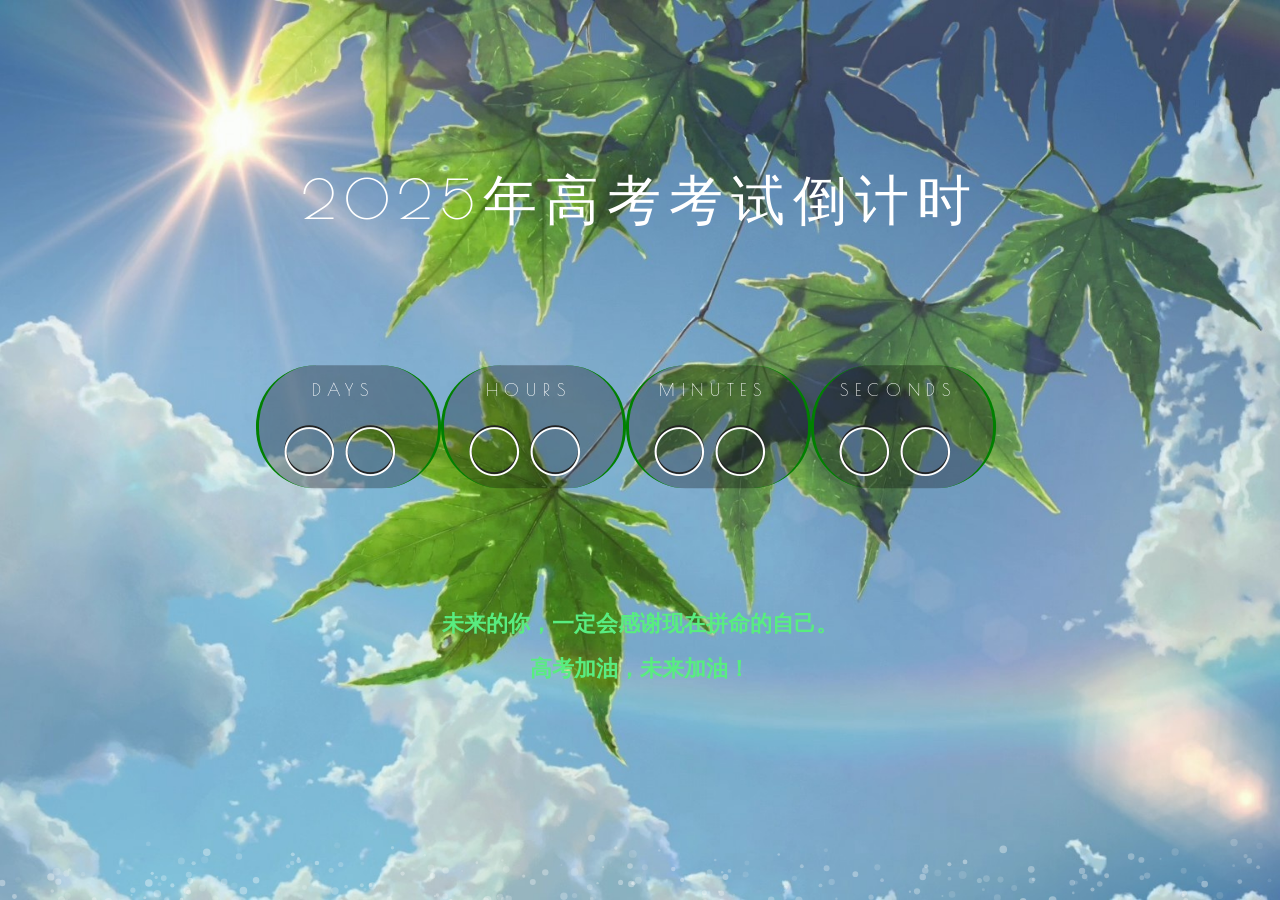
<file: cheer-on/index.html>
<!--Author: W3layouts
Author URL: http://w3layouts.com
License: Creative Commons Attribution 3.0 Unported
License URL: http://creativecommons.org/licenses/by/3.0/
-->
<!DOCTYPE html>
<html lang="en">
<head>
<title>2025届高考倒计时</title>
<meta name="viewport" content="width=device-width, initial-scale=1">
<meta http-equiv="Content-Type" content="text/html; charset=utf-8">
<meta name="keywords" content="Launching Soon Widget Responsive, Login Form Web Template, Flat Pricing Tables, Flat Drop-Downs, Sign-Up Web Templates, Flat Web Templates, Login Sign-up Responsive Web Template, Smartphone Compatible Web Template, Free Web Designs for Nokia, Samsung, LG, Sony Ericsson, Motorola Web Design">
<!-- font files -->
<link href="http://fonts.googleapis.com/css?family=Poiret+One" rel="stylesheet">
<!-- /font files -->
<!-- css files -->
<link href="css/style.css" rel="stylesheet" type="text/css" media="all">
<!-- /css files -->

<script type="text/javascript" src="js/jquery-2.1.4.min.js"></script><!-- Supportive-JavaScript -->
<!--[if lt IE 9]>
  <script src="https://oss.maxcdn.com/libs/html5shiv/3.7.0/html5shiv.js"></script>
<![endif]-->
</head><body>
<div class="container demo-1">
	<div class="content">
        <div id="large-header" class="large-header">
			<div class="w3ls-main-title">
				<h1>2025年高考考试倒计时</h1>
					<div class="demo2"></div>
					<!--newsletter-->
					<div class="w3layouts-newsletter">
						<h2>未来的你，一定会感谢现在拼命的自己。</h2>
						<h2>高考加油，未来加油！<h2>
					</h2></h2></div>
			</div>
            <canvas id="demo-canvas"></canvas>
        </div>
	</div>
</div>	
<!-- /main-section -->
<!-- Counter required files -->
	<link rel="stylesheet" href="css/dscountdown.css" type="text/css" media="all">
	<script type="text/javascript" src="js/dscountdown.min.js"></script>
	<script>
		jQuery(document).ready(function($){						
			$('.demo2').dsCountDown({
				endDate: new Date("6, 7, 2025 09:00:00"),
				theme: 'black'
				});								
		});
	</script>
<!-- //Counter required files -->
<!-- js files -->
<script src="js/rAF.js"></script>
<script src="js/demo-2.js"></script>
<!-- /js files -->
</body>
</html>
</file>
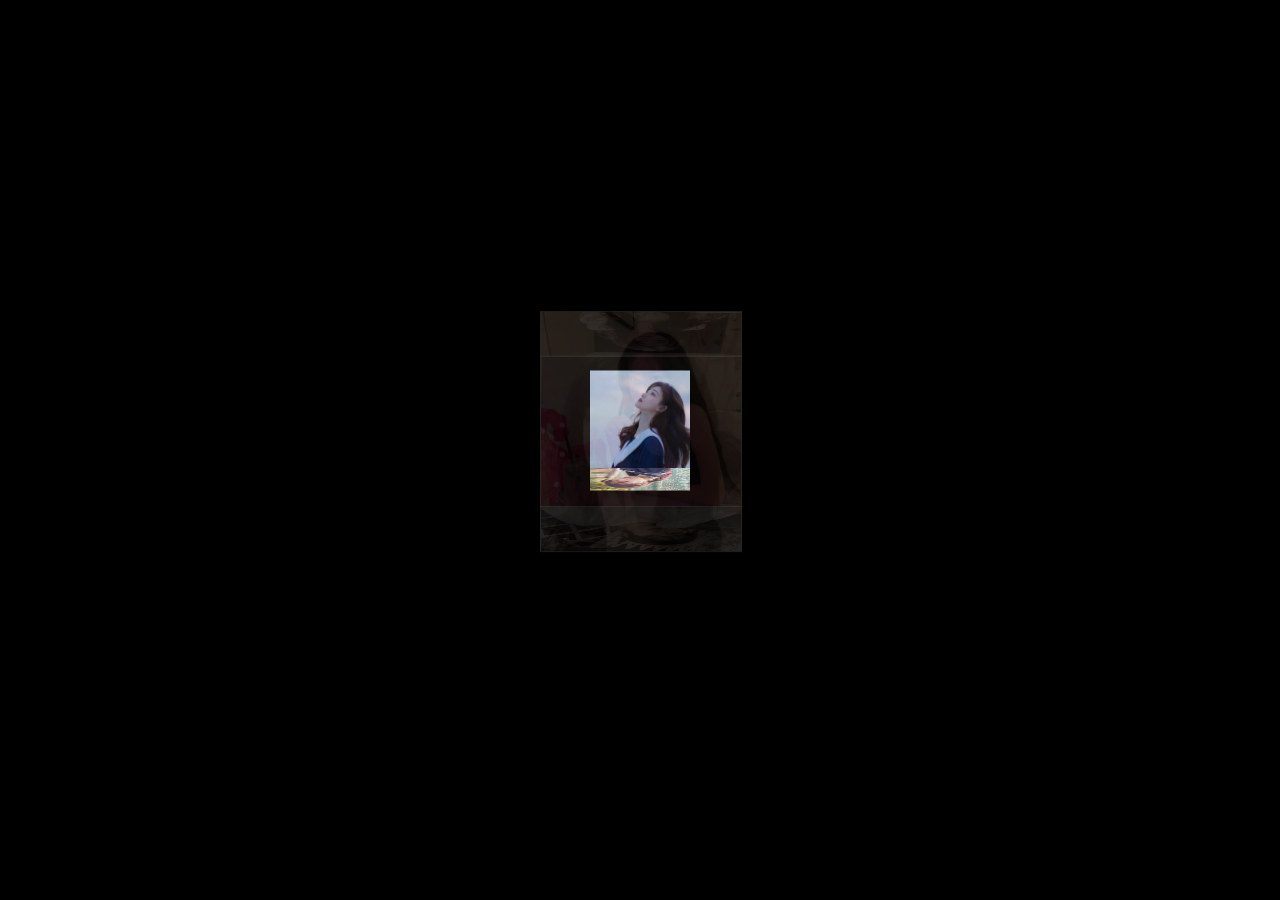
<file: dandan/index.html>
<!DOCTYPE html>
<html lang="en">
<head>
    <meta charset="UTF-8">
    <meta name="viewport" content="width=device-width, initial-scale=1.0">
    <title>Document</title>
	<link rel="stylesheet" href="index.css">
</head>
<body>
    <div class="box">
		<ul class="minbox">
			<li></li>
			<li></li>
			<li></li>
			<li></li>
			<li></li>
			<li></li>
		</ul>
		<ol class="maxbox">
			<li></li>
			<li></li>
			<li></li>
			<li></li>
			<li></li>
			<li></li>
		</ol>
	</div>
</body>
</html>
</file>
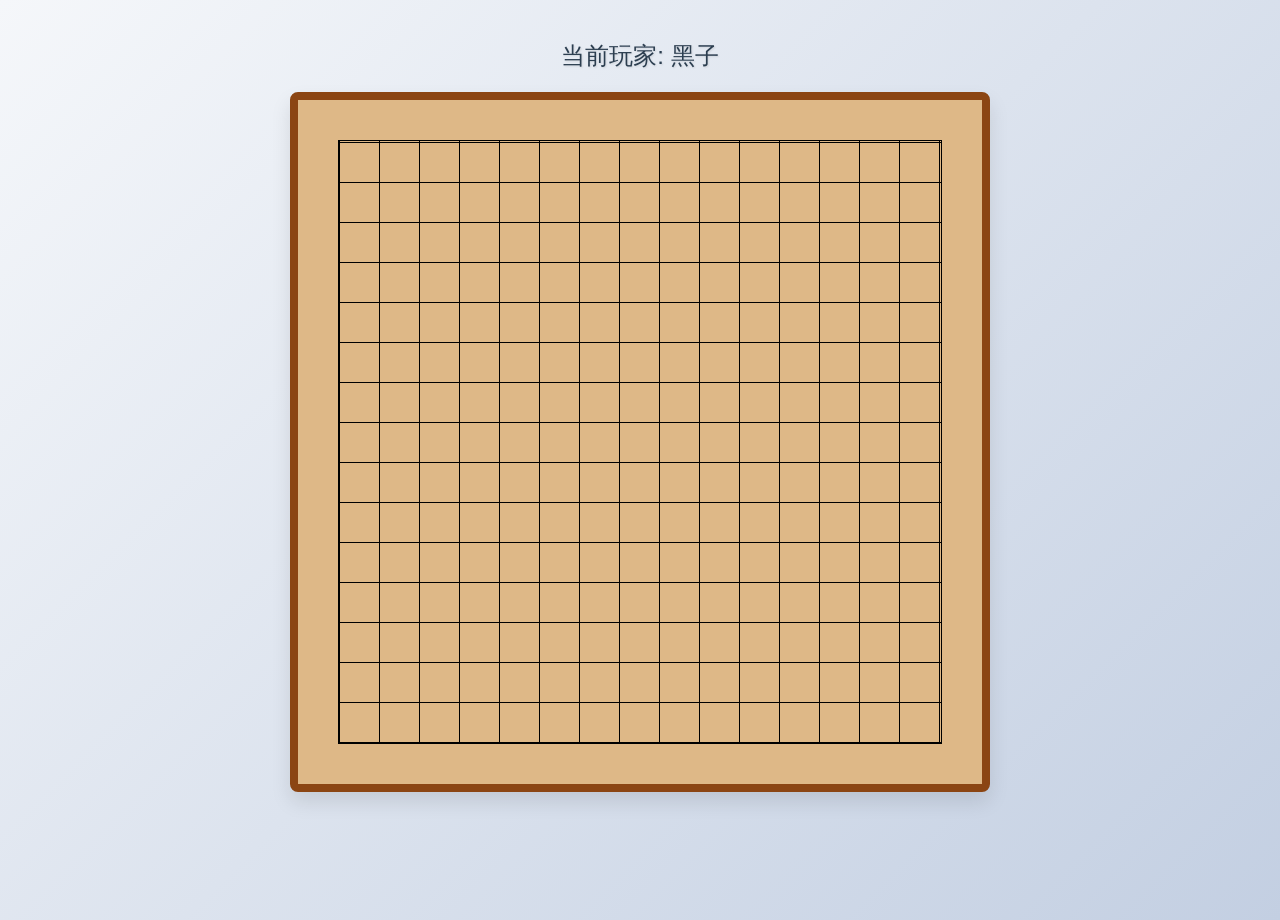
<file: gobang/index.html>
<!DOCTYPE html>
<html lang="en">
<head>
  <meta charset="UTF-8">
  <meta name="viewport" content="width=device-width, initial-scale=1.0">
  <title>五子棋</title>
  <style>
    * {
      margin: 0;
      padding: 0;
      box-sizing: border-box;
    }

    body {
      min-height: 100vh;
      background: linear-gradient(135deg, #f5f7fa 0%, #c3cfe2 100%);
      font-family: "Microsoft YaHei", sans-serif;
    }

    .game-container {
      display: flex;
      flex-direction: column;
      align-items: center;
      margin: 20px;
      padding: 20px;
    }

    .game-info {
      font-size: 24px;
      margin-bottom: 20px;
      color: #2c3e50;
      text-shadow: 1px 1px 2px rgba(0, 0, 0, 0.1);
    }

    .board {
      position: relative;
      width: 700px;
      height: 700px;
      background-color: #DEB887;
      padding: 40px;
      border-radius: 8px;
      box-shadow: 0 10px 20px rgba(0, 0, 0, 0.1);
      border: 8px solid #8B4513;
    }

    /* 棋盘线容器 */
    .board-lines {
      position: absolute;
      top: 40px;
      left: 40px;
      right: 40px;
      bottom: 40px;
      z-index: 1;
      border: 1px solid #000;
    }

    /* 横线 */
    .horizontal-lines {
      position: absolute;
      width: 100%;
      height: 100%;
    }

    .horizontal-lines::before {
      content: "";
      position: absolute;
      width: 100%;
      height: 100%;
      background-image: repeating-linear-gradient(0deg, #000, #000 1px, transparent 1px, transparent 40px);
    }

    /* 竖线 */
    .vertical-lines {
      position: absolute;
      width: 100%;
      height: 100%;
    }

    .vertical-lines::before {
      content: "";
      position: absolute;
      width: 100%;
      height: 100%;
      background-image: repeating-linear-gradient(90deg, #000, #000 1px, transparent 1px, transparent 40px);
    }

    .intersection {
      position: absolute;
      width: 20px;
      height: 20px;
      transform: translate(-50%, -50%);
      cursor: pointer;
      z-index: 2;
    }

    .piece {
      position: absolute;
      width: 34px;
      height: 34px;
      border-radius: 50%;
      top: 50%;
      left: 50%;
      transform: translate(-50%, -50%);
      pointer-events: none;
      z-index: 3;
    }

    .black {
      background: radial-gradient(circle at 30% 30%, #666, #000);
      box-shadow: 2px 2px 4px rgba(0, 0, 0, 0.2);
    }

    .white {
      background: radial-gradient(circle at 30% 30%, #fff, #ccc);
      box-shadow: 2px 2px 4px rgba(0, 0, 0, 0.2);
    }
  </style>
</head>
<body>
  <div class="game-container">
    <div class="game-info">
      当前玩家: <span id="currentPlayer">黑子</span>
    </div>
    <div class="board" id="board">
      <div class="board-lines">
        <div class="horizontal-lines"></div>
        <div class="vertical-lines"></div>
      </div>
    </div>
  </div>

  <script>
    const board = document.getElementById('board');
    const currentPlayerDisplay = document.getElementById('currentPlayer');
    let currentPlayer = 'black'; // 'black' 或 'white'
    const boardSize = 15;
    const gameState = Array(boardSize).fill().map(() => Array(boardSize).fill(null));

    // 创建棋盘交叉点
    function createBoard() {
      for (let i = 0; i < boardSize; i++) {
        for (let j = 0; j < boardSize; j++) {
          const intersection = document.createElement('div');
          intersection.className = 'intersection';
          intersection.style.left = `${40 * j + 40}px`;
          intersection.style.top = `${40 * i + 40}px`;
          intersection.dataset.row = i;
          intersection.dataset.col = j;
          intersection.addEventListener('click', handleMove);
          board.appendChild(intersection);
        }
      }
    }

    // 处理落子
    function handleMove(e) {
      const row = parseInt(e.target.dataset.row);
      const col = parseInt(e.target.dataset.col);

      // 检查该位置是否已经有棋子
      if (gameState[row][col]) return;

      // 放置棋子
      const piece = document.createElement('div');
      piece.className = `piece ${currentPlayer}`;
      e.target.appendChild(piece);

      // 更新游戏状态
      gameState[row][col] = currentPlayer;

      // 检查是否获胜
      if (checkWin(row, col)) {
        setTimeout(() => {
          alert(`${currentPlayer === 'black' ? '黑子' : '白子'}获胜！`);
          resetGame();
        }, 100);
        return;
      }

      // 切换玩家
      currentPlayer = currentPlayer === 'black' ? 'white' : 'black';
      currentPlayerDisplay.textContent = currentPlayer === 'black' ? '黑子' : '白子';
    }

    // 检查是否获胜
    function checkWin(row, col) {
      const directions = [
        [[0, 1], [0, -1]], // 水平
        [[1, 0], [-1, 0]], // 垂直
        [[1, 1], [-1, -1]], // 对角线
        [[1, -1], [-1, 1]] // 反对角线
      ];

      return directions.some(direction => {
        const count = 1 + // 当前位置
          countPieces(row, col, direction[0][0], direction[0][1]) + // 正向
          countPieces(row, col, direction[1][0], direction[1][1]); // 反向
        return count >= 5;
      });
    }

    // 计算某个方向上相同颜色的棋子数量
    function countPieces(row, col, deltaRow, deltaCol) {
      let count = 0;
      let currentRow = row + deltaRow;
      let currentCol = col + deltaCol;

      while (
        currentRow >= 0 && currentRow < boardSize &&
        currentCol >= 0 && currentCol < boardSize &&
        gameState[currentRow][currentCol] === currentPlayer
      ) {
        count++;
        currentRow += deltaRow;
        currentCol += deltaCol;
      }

      return count;
    }

    // 重置游戏
    function resetGame() {
      board.innerHTML = '';
      gameState.forEach(row => row.fill(null));
      currentPlayer = 'black';
      currentPlayerDisplay.textContent = '黑子';
      createBoard();
    }

    // 初始化游戏
    createBoard();
  </script>
</body>
</html>
</file>
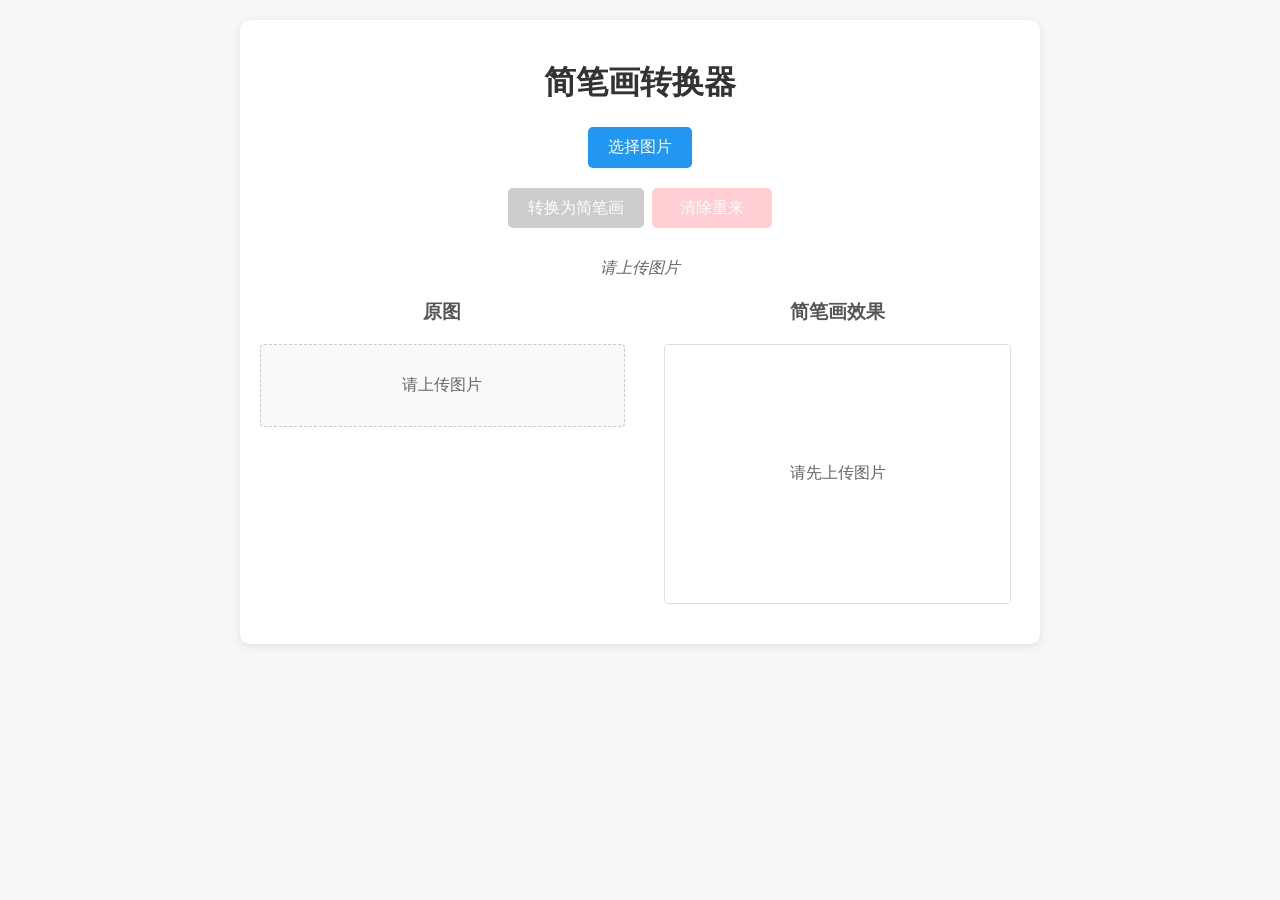
<file: stick-figure/index.html>
<!DOCTYPE html>
<html lang="zh-CN">
<head>
    <meta charset="UTF-8">
    <meta name="viewport" content="width=device-width, initial-scale=1.0">
    <title>简笔画转换器</title>
    <style>
        body {
            font-family: 'Arial', sans-serif;
            max-width: 800px;
            margin: 0 auto;
            padding: 20px;
            background-color: #f7f7f7;
        }
        h1 {
            text-align: center;
            color: #333;
        }
        .container {
            background: white;
            padding: 20px;
            border-radius: 10px;
            box-shadow: 0 2px 10px rgba(0,0,0,0.1);
        }
        .upload-container {
            text-align: center;
            margin-bottom: 20px;
        }
        .button {
            background-color: #4CAF50;
            border: none;
            color: white;
            padding: 10px 20px;
            text-align: center;
            text-decoration: none;
            display: inline-block;
            font-size: 16px;
            margin: 10px 2px;
            cursor: pointer;
            border-radius: 5px;
            transition: background-color 0.3s;
            min-width: 120px;
            height: 40px;
            line-height: 20px;
        }
        .button:hover {
            background-color: #45a049;
        }
        .button:disabled {
            background-color: #cccccc;
            cursor: not-allowed;
        }
        .preview-container {
            display: flex;
            justify-content: space-between;
            margin-top: 20px;
            flex-wrap: wrap;
        }
        .preview {
            flex: 0 0 48%;
            text-align: center;
            margin-bottom: 20px;
        }
        .preview h3 {
            margin-top: 0;
            color: #555;
        }
        img, canvas {
            max-width: 100%;
            max-height: 300px;
            border: 1px solid #ddd;
            border-radius: 4px;
            background-color: white;
            display: block;
            margin: 0 auto;
            object-fit: contain;
        }
        .loading {
            text-align: center;
            margin: 20px 0;
            color: #666;
        }
        #status {
            color: #666;
            text-align: center;
            margin: 10px 0;
            font-style: italic;
        }
        .file-input {
            display: none;
        }
        .file-label {
            background-color: #2196F3;
            color: white;
            padding: 10px 20px;
            border-radius: 5px;
            cursor: pointer;
            display: inline-block;
            margin-bottom: 10px;
            transition: background-color 0.3s;
        }
        .file-label:hover {
            background-color: #0b7dda;
        }
        .progress-container {
            width: 100%;
            background-color: #ddd;
            border-radius: 4px;
            margin: 10px 0;
            display: none;
        }
        .progress-bar {
            height: 10px;
            background-color: #4CAF50;
            width: 0%;
            border-radius: 4px;
            transition: width 0.3s;
        }
        .action-buttons {
            text-align: center;
            margin-bottom: 15px;
        }
        .reset-button {
            background-color: #f44336;
            border: none;
            color: white;
            padding: 10px 20px;
            text-align: center;
            text-decoration: none;
            display: inline-block;
            font-size: 16px;
            margin: 10px 2px;
            cursor: pointer;
            border-radius: 5px;
            transition: background-color 0.3s;
            min-width: 120px;
            height: 40px;
            line-height: 20px;
        }
        .reset-button:hover {
            background-color: #d32f2f;
        }
        .reset-button:disabled {
            background-color: #ffcdd2;
            cursor: not-allowed;
        }
    </style>
</head>
<body>
    <div class="container">
        <h1>简笔画转换器</h1>
        <div class="upload-container">
            <label for="imageUpload" class="file-label">选择图片</label>
            <input type="file" id="imageUpload" class="file-input" accept="image/*">
            <br>
            <div class="action-buttons">
                <button id="convertBtn" class="button" disabled>转换为简笔画</button>
                <button id="resetBtn" class="reset-button" disabled>清除重来</button>
            </div>
        </div>
        
        <div id="status">等待上传图片...</div>
        
        <div class="progress-container" id="progressContainer">
            <div class="progress-bar" id="progressBar"></div>
        </div>
        
        <div class="preview-container">
            <div class="preview">
                <h3>原图</h3>
                <img id="originalImage" alt="原图预览">
            </div>
            
            <div class="preview">
                <h3>简笔画效果</h3>
                <canvas id="outputCanvas"></canvas>
            </div>
        </div>
    </div>

    <script>
        // DOM元素
        const imageUpload = document.getElementById('imageUpload');
        const convertBtn = document.getElementById('convertBtn');
        const resetBtn = document.getElementById('resetBtn');
        const originalImage = document.getElementById('originalImage');
        const outputCanvas = document.getElementById('outputCanvas');
        const statusText = document.getElementById('status');
        const progressContainer = document.getElementById('progressContainer');
        const progressBar = document.getElementById('progressBar');
        
        // 初始化上传提示
        function initUploadPlaceholder() {
            // 设置原图区域的提示文本
            const ctx = outputCanvas.getContext('2d');
            ctx.fillStyle = 'white';
            ctx.fillRect(0, 0, outputCanvas.width, outputCanvas.height);
            ctx.font = '16px Arial';
            ctx.fillStyle = '#666';
            ctx.textAlign = 'center';
            ctx.textBaseline = 'middle';
            ctx.fillText('请先上传图片', outputCanvas.width / 2, outputCanvas.height / 2);
            
            // 添加原图区域的提示
            originalImage.style.display = 'none';
            const uploadPlaceholder = document.createElement('div');
            uploadPlaceholder.id = 'uploadPlaceholder';
            uploadPlaceholder.innerText = '请上传图片';
            uploadPlaceholder.style.cssText = 'border: 1px dashed #ccc; padding: 30px; text-align: center; color: #666; border-radius: 4px; background: #f9f9f9; margin-top: 10px;';
            originalImage.parentNode.insertBefore(uploadPlaceholder, originalImage);
        }
        
        // Canny边缘检测算法实现
        function cannyEdgeDetection(input, width, height, lowThreshold = 30, highThreshold = 80) {
            // 步骤1: 高斯模糊
            const blurred = gaussianBlur(input, width, height);
            
            // 步骤2: 计算梯度和方向
            const [gradients, directions] = computeGradients(blurred, width, height);
            
            // 步骤3: 非极大值抑制
            const nms = nonMaximumSuppression(gradients, directions, width, height);
            
            // 步骤4: 双阈值处理和边缘跟踪
            const edges = hysteresisThresholding(nms, width, height, lowThreshold, highThreshold);
            
            // 返回边缘图像数据
            return edges;
        }
        
        // 高斯模糊处理
        function gaussianBlur(input, width, height, sigma = 1.4) {
            // 创建高斯核
            const kernelSize = 5;
            const halfSize = Math.floor(kernelSize / 2);
            const kernel = new Array(kernelSize * kernelSize);
            
            // 计算高斯核权重
            let sum = 0;
            for (let y = -halfSize; y <= halfSize; y++) {
                for (let x = -halfSize; x <= halfSize; x++) {
                    const value = Math.exp(-(x * x + y * y) / (2 * sigma * sigma));
                    const index = (y + halfSize) * kernelSize + (x + halfSize);
                    kernel[index] = value;
                    sum += value;
                }
            }
            
            // 归一化核权重
            for (let i = 0; i < kernel.length; i++) {
                kernel[i] /= sum;
            }
            
            // 应用高斯模糊
            const output = new Uint8ClampedArray(width * height);
            
            for (let y = 0; y < height; y++) {
                for (let x = 0; x < width; x++) {
                    let sum = 0;
                    
                    // 应用卷积
                    for (let ky = -halfSize; ky <= halfSize; ky++) {
                        for (let kx = -halfSize; kx <= halfSize; kx++) {
                            const pixelX = Math.min(Math.max(x + kx, 0), width - 1);
                            const pixelY = Math.min(Math.max(y + ky, 0), height - 1);
                            
                            const pixelIndex = pixelY * width + pixelX;
                            const kernelIndex = (ky + halfSize) * kernelSize + (kx + halfSize);
                            
                            sum += input[pixelIndex] * kernel[kernelIndex];
                        }
                    }
                    
                    output[y * width + x] = Math.round(sum);
                }
            }
            
            return output;
        }
        
        // 计算梯度和方向
        function computeGradients(input, width, height) {
            const gradients = new Uint8ClampedArray(width * height);
            const directions = new Uint8ClampedArray(width * height);
            
            // Sobel算子
            const sobelX = [-1, 0, 1, -2, 0, 2, -1, 0, 1];
            const sobelY = [1, 2, 1, 0, 0, 0, -1, -2, -1];
            
            for (let y = 1; y < height - 1; y++) {
                for (let x = 1; x < width - 1; x++) {
                    let sumX = 0;
                    let sumY = 0;
                    
                    // 应用Sobel算子
                    for (let ky = -1; ky <= 1; ky++) {
                        for (let kx = -1; kx <= 1; kx++) {
                            const pixelValue = input[(y + ky) * width + (x + kx)];
                            const kernelIndex = (ky + 1) * 3 + (kx + 1);
                            
                            sumX += pixelValue * sobelX[kernelIndex];
                            sumY += pixelValue * sobelY[kernelIndex];
                        }
                    }
                    
                    // 计算梯度幅值
                    const g = Math.sqrt(sumX * sumX + sumY * sumY);
                    gradients[y * width + x] = Math.min(255, g);
                    
                    // 计算梯度方向 (0, 45, 90, 135度)
                    let angle = Math.atan2(sumY, sumX) * 180 / Math.PI;
                    if (angle < 0) angle += 180;
                    
                    if ((angle >= 0 && angle < 22.5) || (angle >= 157.5 && angle <= 180)) {
                        directions[y * width + x] = 0; // 0度
                    } else if (angle >= 22.5 && angle < 67.5) {
                        directions[y * width + x] = 45; // 45度
                    } else if (angle >= 67.5 && angle < 112.5) {
                        directions[y * width + x] = 90; // 90度
                    } else {
                        directions[y * width + x] = 135; // 135度
                    }
                }
            }
            
            return [gradients, directions];
        }
        
        // 非极大值抑制
        function nonMaximumSuppression(gradients, directions, width, height) {
            const result = new Uint8ClampedArray(width * height);
            
            for (let y = 1; y < height - 1; y++) {
                for (let x = 1; x < width - 1; x++) {
                    const index = y * width + x;
                    const direction = directions[index];
                    const gradient = gradients[index];
                    
                    let neighbor1 = 0;
                    let neighbor2 = 0;
                    
                    // 根据梯度方向获取邻近像素
                    switch (direction) {
                        case 0: // 水平方向
                            neighbor1 = gradients[index - 1];
                            neighbor2 = gradients[index + 1];
                            break;
                        case 45: // 45度
                            neighbor1 = gradients[(y - 1) * width + (x + 1)];
                            neighbor2 = gradients[(y + 1) * width + (x - 1)];
                            break;
                        case 90: // 垂直方向
                            neighbor1 = gradients[(y - 1) * width + x];
                            neighbor2 = gradients[(y + 1) * width + x];
                            break;
                        case 135: // 135度
                            neighbor1 = gradients[(y - 1) * width + (x - 1)];
                            neighbor2 = gradients[(y + 1) * width + (x + 1)];
                            break;
                    }
                    
                    // 如果当前梯度最大，则保留
                    if (gradient >= neighbor1 && gradient >= neighbor2) {
                        result[index] = gradient;
                    } else {
                        result[index] = 0;
                    }
                }
            }
            
            return result;
        }
        
        // 双阈值处理和边缘跟踪
        function hysteresisThresholding(input, width, height, lowThreshold, highThreshold) {
            const result = new Uint8ClampedArray(width * height);
            const visited = new Array(width * height).fill(false);
            
            // 初始化结果图像
            for (let i = 0; i < input.length; i++) {
                if (input[i] >= highThreshold) {
                    result[i] = 255; // 强边缘
                } else if (input[i] >= lowThreshold) {
                    result[i] = 128; // 弱边缘
                } else {
                    result[i] = 0; // 非边缘
                }
            }
            
            // 边缘跟踪 (DFS)
            function dfs(x, y) {
                const stack = [{x, y}];
                const directions = [
                    {dx: -1, dy: -1}, {dx: 0, dy: -1}, {dx: 1, dy: -1},
                    {dx: -1, dy: 0},                   {dx: 1, dy: 0},
                    {dx: -1, dy: 1},  {dx: 0, dy: 1},  {dx: 1, dy: 1}
                ];
                
                while (stack.length > 0) {
                    const current = stack.pop();
                    const currentIndex = current.y * width + current.x;
                    
                    if (visited[currentIndex]) continue;
                    visited[currentIndex] = true;
                    
                    if (result[currentIndex] === 128) {
                        result[currentIndex] = 255; // 将弱边缘连接到强边缘
                        
                        // 检查相邻像素
                        for (const dir of directions) {
                            const nx = current.x + dir.dx;
                            const ny = current.y + dir.dy;
                            
                            if (nx >= 0 && nx < width && ny >= 0 && ny < height) {
                                const neighborIndex = ny * width + nx;
                                
                                if (!visited[neighborIndex] && result[neighborIndex] === 128) {
                                    stack.push({x: nx, y: ny});
                                }
                            }
                        }
                    }
                }
            }
            
            // 从强边缘开始跟踪
            for (let y = 0; y < height; y++) {
                for (let x = 0; x < width; x++) {
                    const index = y * width + x;
                    
                    if (result[index] === 255 && !visited[index]) {
                        dfs(x, y);
                    }
                }
            }
            
            // 清除未连接的弱边缘
            for (let i = 0; i < result.length; i++) {
                if (result[i] === 128) {
                    result[i] = 0;
                }
            }
            
            return result;
        }
        
        // 提取和简化轮廓线条
        function extractContours(edges, width, height) {
            const visited = new Array(width * height).fill(false);
            const contours = [];
            
            function traceContour(startX, startY) {
                const contour = [];
                const stack = [{x: startX, y: startY}];
                const directions = [
                    {dx: -1, dy: -1}, {dx: 0, dy: -1}, {dx: 1, dy: -1},
                    {dx: -1, dy: 0},                   {dx: 1, dy: 0},
                    {dx: -1, dy: 1},  {dx: 0, dy: 1},  {dx: 1, dy: 1}
                ];
                
                let pointCount = 0;
                const maxPoints = 300; // 防止过长的线条
                
                while (stack.length > 0 && pointCount < maxPoints) {
                    const current = stack.pop();
                    const index = current.y * width + current.x;
                    
                    if (visited[index] || edges[index] === 0) continue;
                    
                    visited[index] = true;
                    contour.push(current);
                    pointCount++;
                    
                    // 查找下一个相邻的边缘点
                    let found = false;
                    for (const dir of directions) {
                        const nx = current.x + dir.dx;
                        const ny = current.y + dir.dy;
                        
                        if (nx >= 0 && nx < width && ny >= 0 && ny < height) {
                            const neighborIndex = ny * width + nx;
                            
                            if (!visited[neighborIndex] && edges[neighborIndex] === 255) {
                                stack.push({x: nx, y: ny});
                                found = true;
                                break; // 只添加一个相邻点到栈中
                            }
                        }
                    }
                    
                    // 如果没有找到下一个点，结束当前轮廓
                    if (!found && contour.length > 0) {
                        break;
                    }
                }
                
                return contour;
            }
            
            // 寻找所有轮廓
            for (let y = 0; y < height; y++) {
                for (let x = 0; x < width; x++) {
                    const index = y * width + x;
                    
                    if (edges[index] === 255 && !visited[index]) {
                        const contour = traceContour(x, y);
                        
                        // 只保留足够长的轮廓
                        if (contour.length > 8 && contour.length < 300) {
                            contours.push(contour);
                        }
                    }
                }
            }
            
            return contours;
        }
        
        // 绘制简笔画函数
        async function drawLineArt(imgElement) {
            const ctx = outputCanvas.getContext('2d');
            
            // 调整画布大小
            const maxDimension = 800; // 限制处理图像的最大尺寸以提高性能
            let width = imgElement.width;
            let height = imgElement.height;
            
            // 保持原始图像的宽高比
            const aspectRatio = width / height;
            
            // 如果图像太大，按比例缩小
            if (width > maxDimension || height > maxDimension) {
                const ratio = Math.min(maxDimension / width, maxDimension / height);
                width = Math.floor(width * ratio);
                height = Math.floor(height * ratio);
            }
            
            // 确保画布与原图有相同的宽高比
            outputCanvas.width = width;
            outputCanvas.height = height;
            
            // 创建临时画布用于处理
            const tempCanvas = document.createElement('canvas');
            tempCanvas.width = width;
            tempCanvas.height = height;
            const tempCtx = tempCanvas.getContext('2d');
            
            // 绘制原图（可能需要调整大小）
            tempCtx.drawImage(imgElement, 0, 0, width, height);
            
            // 获取图像数据
            const imageData = tempCtx.getImageData(0, 0, width, height);
            const pixels = imageData.data;
            
            // 将彩色图像转为灰度
            const grayPixels = new Uint8ClampedArray(width * height);
            for (let i = 0, j = 0; i < pixels.length; i += 4, j++) {
                grayPixels[j] = Math.round(pixels[i] * 0.299 + pixels[i+1] * 0.587 + pixels[i+2] * 0.114);
            }
            
            try {
                // 应用Canny边缘检测
                const edges = cannyEdgeDetection(grayPixels, width, height, 30, 80);
                
                // 提取轮廓
                const contours = extractContours(edges, width, height);
                
                // 清除画布并设置白色背景
                ctx.fillStyle = 'white';
                ctx.fillRect(0, 0, width, height);
                
                // 设置线条样式
                ctx.strokeStyle = 'black';
                ctx.lineWidth = 1.5;
                ctx.lineCap = 'round';
                ctx.lineJoin = 'round';
                
                // 绘制轮廓线条
                for (const contour of contours) {
                    if (contour.length < 2) continue;
                    
                    ctx.beginPath();
                    ctx.moveTo(contour[0].x, contour[0].y);
                    
                    // 使用贝塞尔曲线平滑线条
                    if (contour.length >= 3) {
                        for (let i = 0; i < contour.length - 2; i++) {
                            const xc = (contour[i].x + contour[i+1].x) / 2;
                            const yc = (contour[i].y + contour[i+1].y) / 2;
                            ctx.quadraticCurveTo(contour[i].x, contour[i].y, xc, yc);
                        }
                        
                        // 处理最后一点
                        const last = contour.length - 1;
                        ctx.quadraticCurveTo(
                            contour[last-1].x, contour[last-1].y,
                            contour[last].x, contour[last].y
                        );
                    } else {
                        // 如果点太少，就直接连接
                        for (let i = 1; i < contour.length; i++) {
                            ctx.lineTo(contour[i].x, contour[i].y);
                        }
                    }
                    
                    ctx.stroke();
                }
                
                statusText.textContent = "转换完成！(使用备用方法)";
                convertBtn.disabled = false;
            } catch (error) {
                console.error("处理出错:", error);
                statusText.textContent = "处理失败: " + error.message;
                convertBtn.disabled = false;
            }
        }
        
        // 处理图片上传
        imageUpload.addEventListener('change', (event) => {
            const file = event.target.files[0];
            if (file) {
                const reader = new FileReader();
                reader.onload = (e) => {
                    originalImage.src = e.target.result;
                    originalImage.style.display = 'block';
                    const placeholder = document.getElementById('uploadPlaceholder');
                    if (placeholder) {
                        placeholder.remove();
                    }
                    originalImage.onload = () => {
                        convertBtn.disabled = false;
                        resetBtn.disabled = false;
                        statusText.textContent = "图片已加载，点击转换按钮开始处理";
                    };
                };
                reader.readAsDataURL(file);
            }
        });
        
        // 清除重来功能
        function resetAll() {
            // 重置图片上传
            imageUpload.value = '';
            
            // 重置原图
            originalImage.src = '';
            originalImage.style.display = 'none';
            
            // 重置提示区域
            initUploadPlaceholder();
            
            // 重置画布
            const ctx = outputCanvas.getContext('2d');
            ctx.fillStyle = 'white';
            ctx.fillRect(0, 0, outputCanvas.width, outputCanvas.height);
            ctx.font = '16px Arial';
            ctx.fillStyle = '#666';
            ctx.textAlign = 'center';
            ctx.textBaseline = 'middle';
            ctx.fillText('请先上传图片', outputCanvas.width / 2, outputCanvas.height / 2);
            
            // 重置按钮状态
            convertBtn.disabled = true;
            resetBtn.disabled = true;
            
            // 重置状态文本
            statusText.textContent = "等待上传图片...";
            
            // 隐藏进度条
            progressContainer.style.display = 'none';
            progressBar.style.width = '0%';
        }
        
        // 添加重置按钮点击事件
        resetBtn.addEventListener('click', resetAll);
        
        // 转换按钮点击事件
        convertBtn.addEventListener('click', async () => {
            if (!originalImage.src || originalImage.src === '') {
                statusText.textContent = "请先上传图片";
                return;
            }
            
            convertBtn.disabled = true;
            statusText.textContent = "正在处理...";
            
            // 显示进度条
            progressContainer.style.display = 'block';
            let progress = 0;
            const progressInterval = setInterval(() => {
                progress += 5;
                if (progress > 90) {
                    clearInterval(progressInterval);
                }
                progressBar.style.width = progress + '%';
            }, 100);
            
            try {
                // 执行简笔画转换
                await drawLineArt(originalImage);
                
                // 完成进度条
                progressBar.style.width = '100%';
                setTimeout(() => {
                    progressContainer.style.display = 'none';
                    progressBar.style.width = '0%';
                }, 1000);
                
                // 确保重置按钮可用
                resetBtn.disabled = false;
                
            } catch (error) {
                console.error('处理图像时出错:', error);
                statusText.textContent = "处理失败: " + error.message;
                convertBtn.disabled = false;
                
                clearInterval(progressInterval);
                progressContainer.style.display = 'none';
            }
        });
        
        // 页面加载完成后初始化
        window.addEventListener('load', () => {
            statusText.textContent = "请上传图片";
            
            // 设置画布初始大小，保持合适的宽高比
            const containerWidth = document.querySelector('.preview').clientWidth - 20; // 减去一些边距
            outputCanvas.width = containerWidth;
            outputCanvas.height = Math.floor(containerWidth * 0.75); // 常见的4:3宽高比
            
            // 初始化上传提示
            initUploadPlaceholder();
            
            // 添加窗口大小变化事件
            window.addEventListener('resize', () => {
                if (!originalImage.src || originalImage.src === '') {
                    // 如果没有图片，重新调整画布大小
                    const containerWidth = document.querySelector('.preview').clientWidth - 20;
                    outputCanvas.width = containerWidth;
                    outputCanvas.height = Math.floor(containerWidth * 0.75);
                    
                    // 重新绘制提示文本
                    const ctx = outputCanvas.getContext('2d');
                    ctx.fillStyle = 'white';
                    ctx.fillRect(0, 0, outputCanvas.width, outputCanvas.height);
                    ctx.font = '16px Arial';
                    ctx.fillStyle = '#666';
                    ctx.textAlign = 'center';
                    ctx.textBaseline = 'middle';
                    ctx.fillText('请先上传图片', outputCanvas.width / 2, outputCanvas.height / 2);
                } else if (originalImage.complete) {
                    // 如果图片已加载并且用户已经转换过，重新执行转换
                    if (statusText.textContent.includes("转换完成")) {
                        drawLineArt(originalImage);
                    }
                }
            });
        });
    </script>
</body>
</html>
</file>
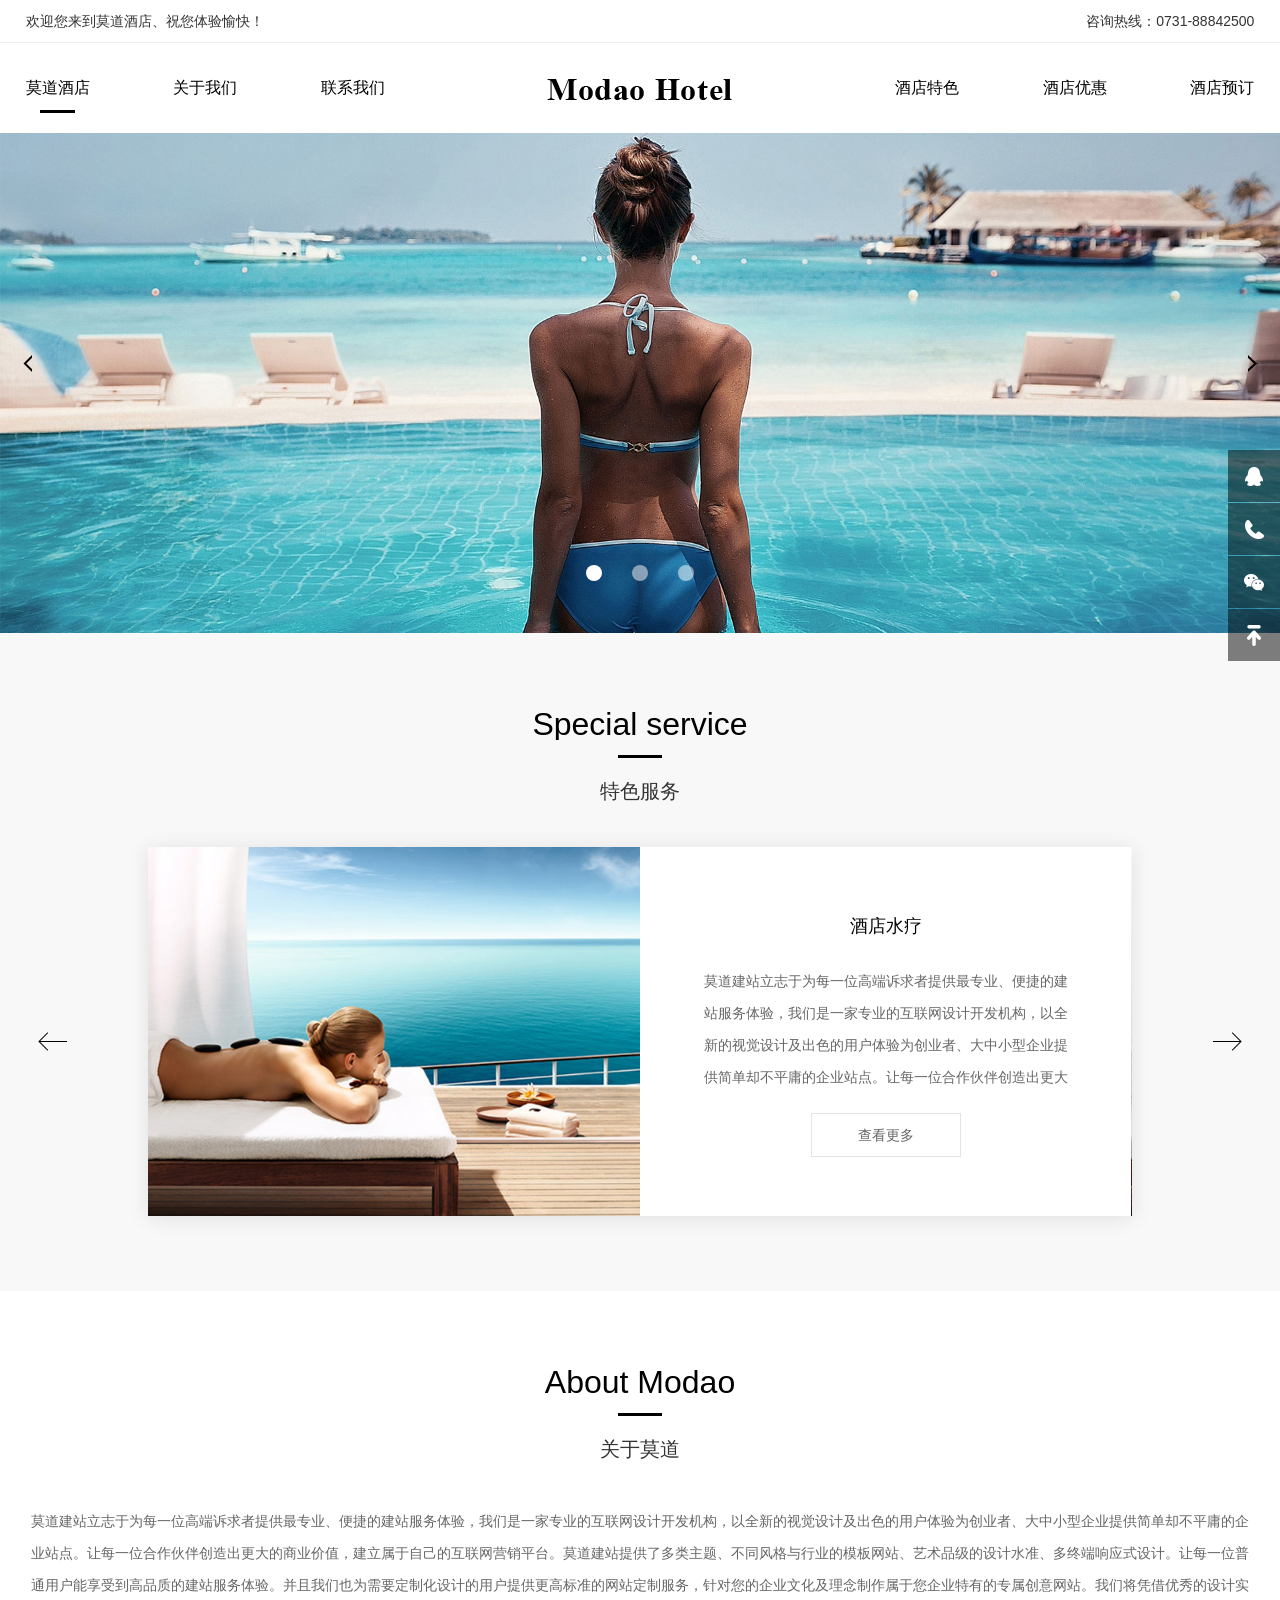
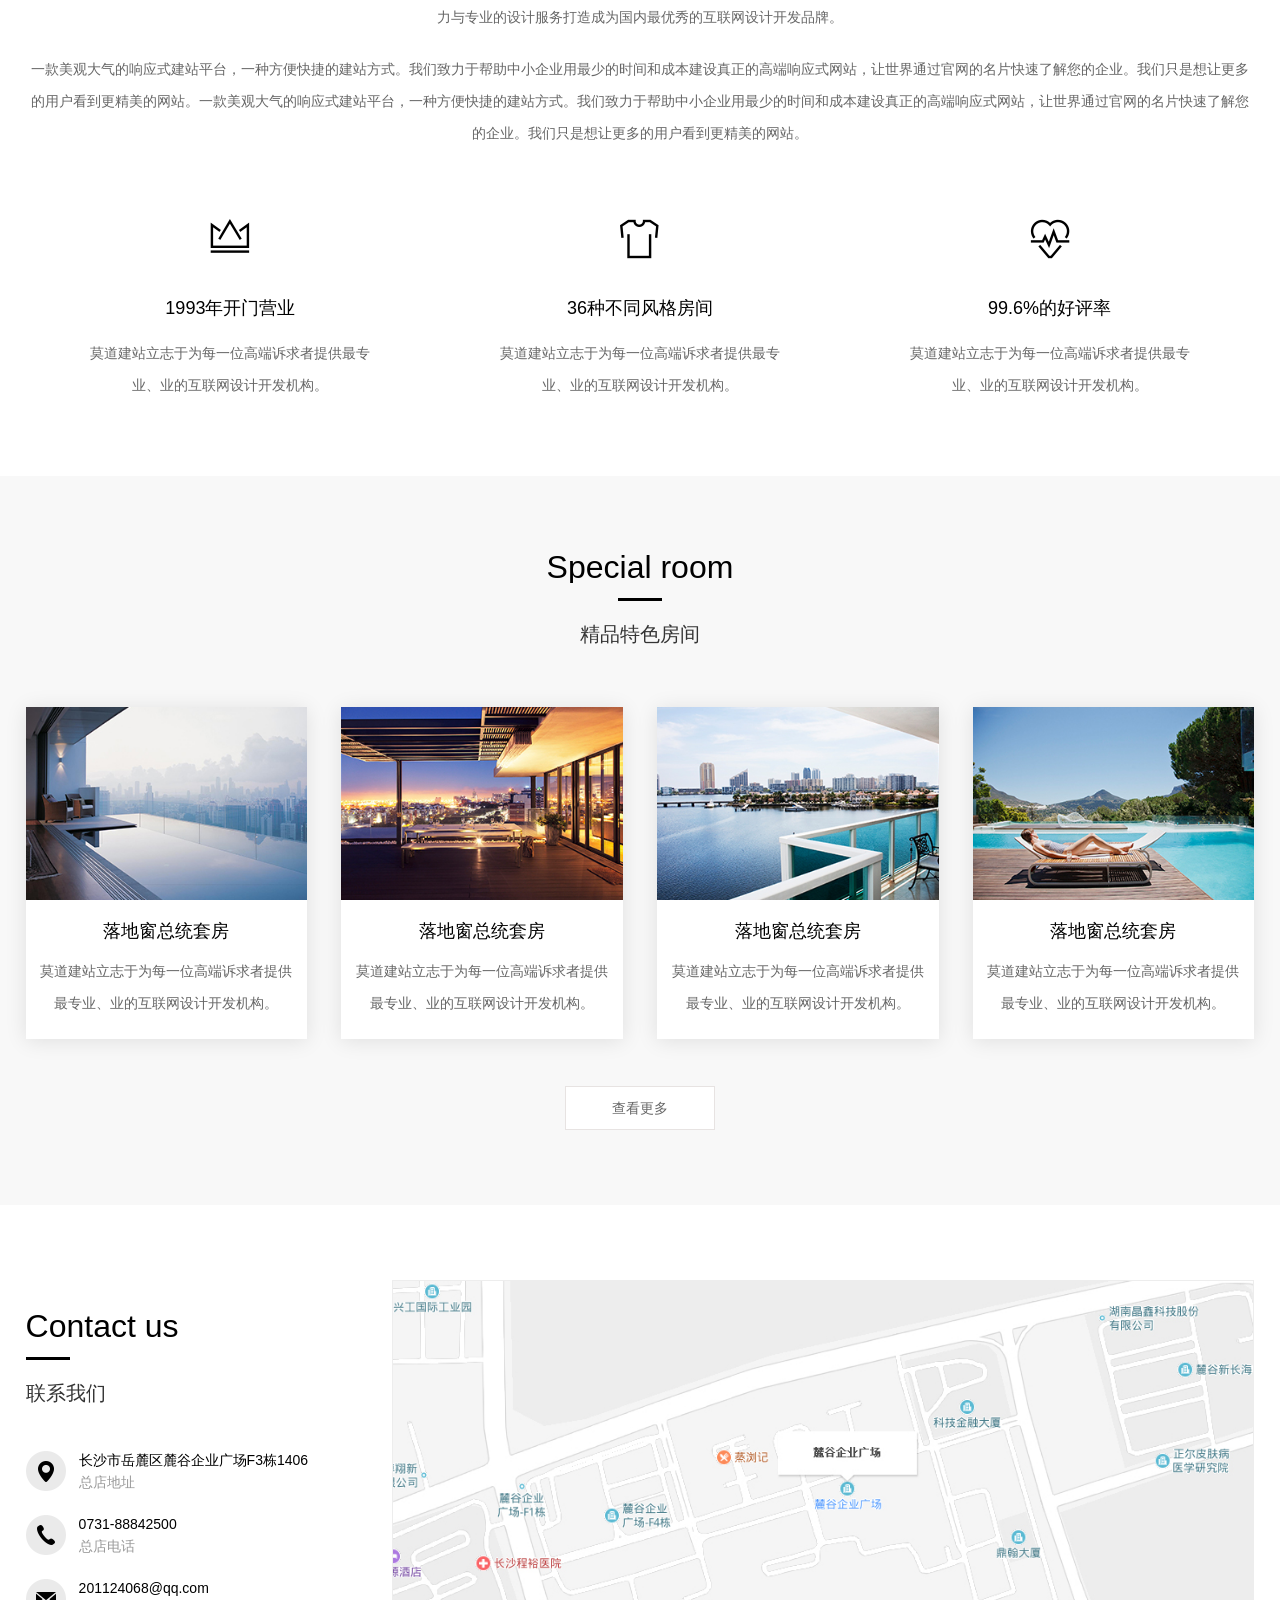
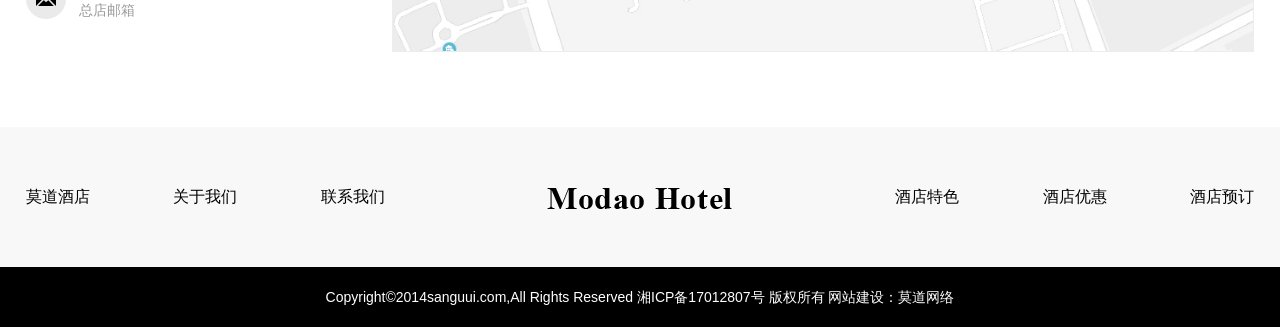
<file: zhanchen/index.html>
﻿<!DOCTYPE html>
<html>
<head>
    <!--[if lt IE 9]>
        <script type="text/javascript" src="js/html5.js"></script>
        <![endif]-->
    <meta charset="utf-8">
    <meta http-equiv="X-UA-Compatible" content="IE=edge, chrome=1">
    <meta name="viewport" content="width=device-width, initial-scale=1.0, maximum-scale=1.0, user-scalable=no">
    <meta name="format-detection" content="telephone=no" />
    <title></title>
    <script type="text/javascript" src="js/jquery.min.js"></script>
    <link rel="stylesheet" type="text/css" href="css/animate.min.css">
    <link rel="stylesheet" type="text/css" href="css/owl.carousel.min.css">
    <link rel="stylesheet" type="text/css" href="css/global.css">
    <link rel="stylesheet" type="text/css" href="css/style.css">
    <script type="text/javascript" src="js/owl.carousel.js"></script>
    <script type="text/javascript" src="js/wow.js"></script>
    <script type="text/javascript" src="js/main.js"></script>
    <script>
        $(function () {
           
        })
    </script>


</head>
<body>
    <!-------------------------------------- 头部开始 -------------------------------------->
    <div class="header">
        <div class="head clear">
            <div class="wrap">
                <span class="flt">欢迎您来到莫道酒店、祝您体验愉快！</span>
                <span class="frt">咨询热线：0731-88842500</span>
            </div>
        </div>
        <div class="wrap">
            <div class="logo"><a href="index.html"><img src="img/logo.png" /></a></div>
            <div class="menu">
                <ul>
                    <li class="on"><a href="index.html">莫道酒店<label></label></a></li>
                    <li><a href="about.html">关于我们<label></label></a></li>
                    <li><a href="contact.html">联系我们<label></label></a></li>
                    <li><a href="yuding.html">酒店预订<label></label></a></li>
                    <li><a href="youhui.html">酒店优惠<label></label></a></li>
                    <li><a href="tese.html">酒店特色<label></label></a></li>
                </ul>
            </div>
            <div class="menu_wrap"></div>
            <div class="clear"></div>
        </div>
    </div>
    <!-------------------------------------- 头部结束 -------------------------------------->
    <!-------------------------------------- 内容开始 -------------------------------------->


    <div class="mainer">
        <div class="banner_owl">
            <div class="banner_cur">
                <span class="prev"></span>
                <span class="next"></span>
            </div>
            <div class="banner">
                <div class="item">
                    <div class="img1"><img src="img/banner.jpg" /></div>
                </div>
                <div class="item">
                    <div class="img1"><img src="img/banner.jpg" /></div>
                </div>
                <div class="item">
                    <div class="img1"><img src="img/banner.jpg" /></div>
                </div>
            </div>
        </div>
        <div class="page_list">
            <div class="page on">
                <div class="wrap">
                    <div class="page_tit">
                        <h3 class="wow fadeInUp" data-wow-delay=".1s">Special service</h3>
                        <label class="wow fadeInUp" data-wow-delay=".1s"></label>
                        <p class="wow fadeInUp" data-wow-delay=".3s">特色服务</p>
                    </div>
                    <div class="special_owl">
                        <div class="special_cur">
                            <span class="prev"></span>
                            <span class="next"></span>
                        </div>
                        <div class="owl">
                            <div class="item">
                                <div class="img"><img src="img/img1.jpg" /></div>
                                <div class="text">
                                    <h3>酒店水疗</h3>
                                    <div class="d_text">
                                        <p>莫道建站立志于为每一位高端诉求者提供最专业、便捷的建站服务体验，我们是一家专业的互联网设计开发机构，以全新的视觉设计及出色的用户体验为创业者、大中小型企业提供简单却不平庸的企业站点。让每一位合作伙伴创造出更大的商业价值，建立属于自己的互联网营销平台。</p>
                                    </div>
                                    <div class="btn"><a href="tese.html">查看更多</a></div>
                                </div>
                                <div class="clear"></div>
                            </div>
                            <div class="item">
                                <div class="img"><img src="img/img1.jpg" /></div>
                                <div class="text">
                                    <h3>酒店水疗</h3>
                                    <div class="d_text">
                                        <p>莫道建站立志于为每一位高端诉求者提供最专业、便捷的建站服务体验，我们是一家专业的互联网设计开发机构，以全新的视觉设计及出色的用户体验为创业者、大中小型企业提供简单却不平庸的企业站点。让每一位合作伙伴创造出更大的商业价值，建立属于自己的互联网营销平台。</p>
                                    </div>
                                    <div class="btn"><a href="tese.html">查看更多</a></div>
                                </div>
                                <div class="clear"></div>
                            </div>
                            <div class="item">
                                <div class="img"><img src="img/img1.jpg" /></div>
                                <div class="text">
                                    <h3>酒店水疗</h3>
                                    <div class="d_text">
                                        <p>莫道建站立志于为每一位高端诉求者提供最专业、便捷的建站服务体验，我们是一家专业的互联网设计开发机构，以全新的视觉设计及出色的用户体验为创业者、大中小型企业提供简单却不平庸的企业站点。让每一位合作伙伴创造出更大的商业价值，建立属于自己的互联网营销平台。</p>
                                    </div>
                                    <div class="btn"><a href="tese.html">查看更多</a></div>
                                </div>
                                <div class="clear"></div>
                            </div>
                        </div>
                    </div>
                    <div class="clear"></div>
                </div>
            </div>
            <div class="page">
                <div class="wrap">
                    <div class="page_tit">
                        <h3 class="wow fadeInUp" data-wow-delay=".1s">About Modao</h3>
                        <label class="wow fadeInUp" data-wow-delay=".1s"></label>
                        <p class="wow fadeInUp" data-wow-delay=".3s">关于莫道</p>
                    </div>
                    <div class="about_txt wow_list">
                        <p class="wow fadeInUp">莫道建站立志于为每一位高端诉求者提供最专业、便捷的建站服务体验，我们是一家专业的互联网设计开发机构，以全新的视觉设计及出色的用户体验为创业者、大中小型企业提供简单却不平庸的企业站点。让每一位合作伙伴创造出更大的商业价值，建立属于自己的互联网营销平台。莫道建站提供了多类主题、不同风格与行业的模板网站、艺术品级的设计水准、多终端响应式设计。让每一位普通用户能享受到高品质的建站服务体验。并且我们也为需要定制化设计的用户提供更高标准的网站定制服务，针对您的企业文化及理念制作属于您企业特有的专属创意网站。我们将凭借优秀的设计实力与专业的设计服务打造成为国内最优秀的互联网设计开发品牌。</p>
                        <p></p>
                        <p class="wow fadeInUp">一款美观大气的响应式建站平台，一种方便快捷的建站方式。我们致力于帮助中小企业用最少的时间和成本建设真正的高端响应式网站，让世界通过官网的名片快速了解您的企业。我们只是想让更多的用户看到更精美的网站。一款美观大气的响应式建站平台，一种方便快捷的建站方式。我们致力于帮助中小企业用最少的时间和成本建设真正的高端响应式网站，让世界通过官网的名片快速了解您的企业。我们只是想让更多的用户看到更精美的网站。</p>
                    </div>
                    <div class="about_list">
                        <ul class="wow_list">
                            <li class="wow fadeInUp">
                                <div class="img1"><img src="img/icon1.png" /></div>
                                <h3>1993年开门营业</h3>
                                <p>莫道建站立志于为每一位高端诉求者提供最专业、业的互联网设计开发机构。</p>
                            </li>
                            <li class="wow fadeInUp">
                                <div class="img1"><img src="img/icon2.png" /></div>
                                <h3>36种不同风格房间</h3>
                                <p>莫道建站立志于为每一位高端诉求者提供最专业、业的互联网设计开发机构。</p>
                            </li>
                            <li class="wow fadeInUp">
                                <div class="img1"><img src="img/icon3.png" /></div>
                                <h3>99.6%的好评率</h3>
                                <p>莫道建站立志于为每一位高端诉求者提供最专业、业的互联网设计开发机构。</p>
                            </li>
                        </ul>
                    </div>
                </div>
            </div>
            <div class="page on">
                <div class="wrap">
                    <div class="page_tit">
                        <h3 class="wow fadeInUp" data-wow-delay=".1s">Special room</h3>
                        <label class="wow fadeInUp" data-wow-delay=".1s"></label>
                        <p class="wow fadeInUp" data-wow-delay=".3s">精品特色房间</p>
                    </div>
                    <div class="room_list">
                        <ul class="wow_list">
                            <li class="wow fadeInUp">
                                <a href="tese.html">
                                    <div class="img"><img src="img/img_03.jpg" /></div>
                                    <div class="text">
                                        <h3>落地窗总统套房</h3>
                                        <p>莫道建站立志于为每一位高端诉求者提供最专业、业的互联网设计开发机构。</p>
                                    </div>
                                </a>
                            </li>
                            <li class="wow fadeInUp">
                                <a href="tese.html">
                                    <div class="img"><img src="img/img_05.jpg" /></div>
                                    <div class="text">
                                        <h3>落地窗总统套房</h3>
                                        <p>莫道建站立志于为每一位高端诉求者提供最专业、业的互联网设计开发机构。</p>
                                    </div>
                                </a>
                            </li>
                            <li class="wow fadeInUp">
                                <a href="tese.html">
                                    <div class="img"><img src="img/img_07.jpg" /></div>
                                    <div class="text">
                                        <h3>落地窗总统套房</h3>
                                        <p>莫道建站立志于为每一位高端诉求者提供最专业、业的互联网设计开发机构。</p>
                                    </div>
                                </a>
                            </li>
                            <li class="wow fadeInUp">
                                <a href="tese.html">
                                    <div class="img"><img src="img/img_09.jpg" /></div>
                                    <div class="text">
                                        <h3>落地窗总统套房</h3>
                                        <p>莫道建站立志于为每一位高端诉求者提供最专业、业的互联网设计开发机构。</p>
                                    </div>
                                </a>
                            </li>
                        </ul>
                    </div>
                    <div class="btn center wow fadeInUp" data-wow-delay=".1s"><a href="tese.html">查看更多</a></div>

                </div>
            </div>

            <div class="page">
                <div class="wrap">
                    <div class="cont_img wow fadeInUp" data-wow-delay=".1s"><img src="img/map.jpg" /></div>
                    <div class="cont_lt">
                        <div class="page_tit left">
                            <h3 class="wow fadeInUp" data-wow-delay=".1s">Contact us</h3>
                            <label class="wow fadeInUp" data-wow-delay=".1s"></label>
                            <p class="wow fadeInUp" data-wow-delay=".3s">联系我们</p>
                        </div>
                        <div class="list">
                            <ul class="wow_list">
                                <li class="li1 wow fadeInUp">
                                    <p>长沙市岳麓区麓谷企业广场F3栋1406</p>
                                    <span>总店地址</span>
                                </li>
                                <li class="li2 wow fadeInUp">
                                    <p>0731-88842500</p>
                                    <span>总店电话</span>
                                </li>
                                <li class="li3 wow fadeInUp">
                                    <p>201124068@qq.com</p>
                                    <span>总店邮箱</span>
                                </li>
                            </ul>
                        </div>
                    </div>
                    <div class="clear"></div>
                </div>
            </div>

        </div>
         
    </div>
    <!-------------------------------------- 内容结束 -------------------------------------->
    <!-------------------------------------- 尾部开始 -------------------------------------->
    <div class="footer">
        <div class="f_nav">
            <div class="wrap">
                <div class="logo"><a href="index.html"><img src="img/logo.png" /></a></div>
                <div class="menu">
                    <ul>
                        <li class="on"><a href="index.html">莫道酒店</a></li>
                        <li><a href="about.html">关于我们</a></li>
                        <li><a href="contact.html">联系我们</a></li>
                        <li><a href="yuding.html">酒店预订</a></li>
                        <li><a href="youhui.html">酒店优惠</a></li>
                        <li><a href="tese.html">酒店特色</a></li>
                    </ul>
                </div>
                <div class="menu_wrap"></div>
                <div class="clear"></div>
            </div>
        </div>
        <div class="copyright">
            Copyright©2014sanguui.com,All Rights Reserved 湘ICP备17012807号 版权所有 网站建设：<a href="http://www.moodao.com/">莫道网络</a>
        </div>
    </div>
    <!-------------------------------------- 尾部结束 -------------------------------------->

    <div class="full">
        <ul>
            <li><a href="#"><span class="span1"></span><label>在线QQ</label></a></li>
            <li><a href="#"><span class="span2"></span><label>010-57251080</label></a></li>
            <li><a href="#"><span class="span3"></span><label class="lbl_img"><img src="img/ewm.jpg"></label></a></li>
            <li><a href="javascript:void(0)" class="gotop" onclick="$('html,body').stop().animate({scrollTop:0},800)"><span class="span4"></span></a></li>
        </ul>
    </div>
</body>
</html>
</file>
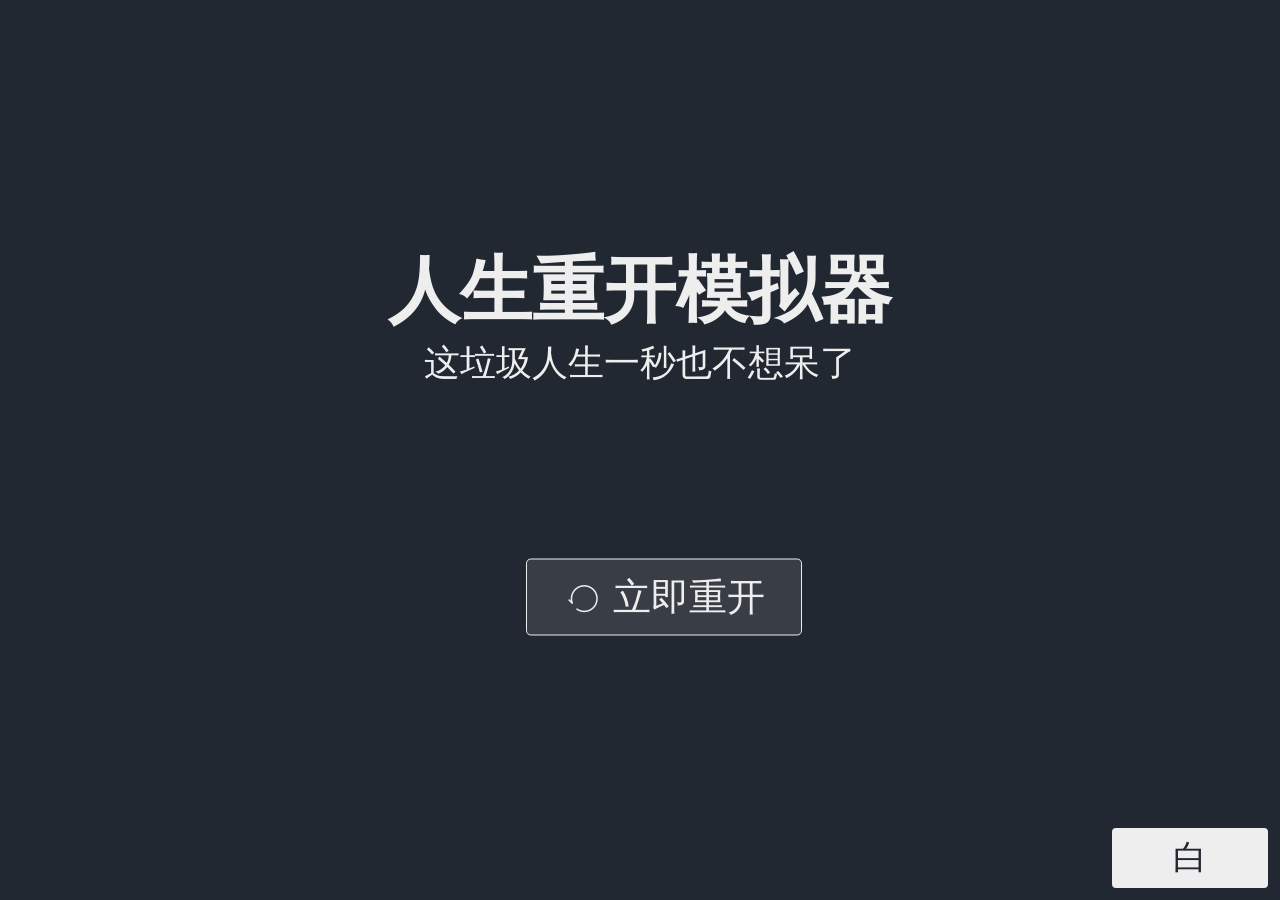
<file: life-restarts/view/index.html>
<!DOCTYPE html>
<html lang="en">
<head>
    <meta charset="UTF-8">
    <meta http-equiv="X-UA-Compatible" content="IE=edge">
    <meta name="viewport" content="width=device-width, initial-scale=1.0">
    <meta name="description" content="やり直すんだ。そして、次はうまくやる。"/>
    <meta name="keywords" content="人生重开模拟器 liferestart life restart remake 人生重来"/>
    <link id="themeLink" rel="stylesheet" href="light.css">
    <link rel="manifest" href="./manifest.json">
    <title>Ashang - 人生模拟器</title>
</head>
<body>
  <div class="banners-container">
    <div class="banners">
      <div class="banner error">
        <div class="banner-icon"><span class="iconfont">&#xe6a1;</span></div>
        <pre class="banner-message">Oops! Something went wrong!</pre>
        <div class="banner-close" onclick="hideBanners()"><span class="iconfont">&#xe6a8;</span></div>
      </div>
      <div class="banner success">
        <div class="banner-icon"><span class="iconfont">&#xe6a2;</span></div>
        <pre class="banner-message">Everything was fine!</pre>
        <div class="banner-close" onclick="hideBanners()"><span class="iconfont">&#xe6a8;</span></div>
      </div>
      <div class="banner info">
        <div class="banner-icon"><span class="iconfont">&#xe6a3;</span></div>
        <pre class="banner-message">Here is some useful information</pre>
        <div class="banner-close" onclick="hideBanners()"><span class="iconfont">&#xe6a8;</span></div>
      </div>
    </div>
  </div>

  <script src="../lib/jquery-3.6.0.min.js"></script>
  <script src="../lib/dom-to-image.min.js"></script>
  <script src="../public/bundle.js"></script>
  <script>
    if ('serviceWorker' in navigator) {
      window.addEventListener('load', function () {
        navigator.serviceWorker.register('./sw.js', {scope: '.'})
          .then(function (registration) {
            console.log('ServiceWorker registration successful');
          })
          .catch(function (err) {
            console.log('ServiceWorker registration failed');
          });
      });
    }
  </script>
</body>
</html>
</file>
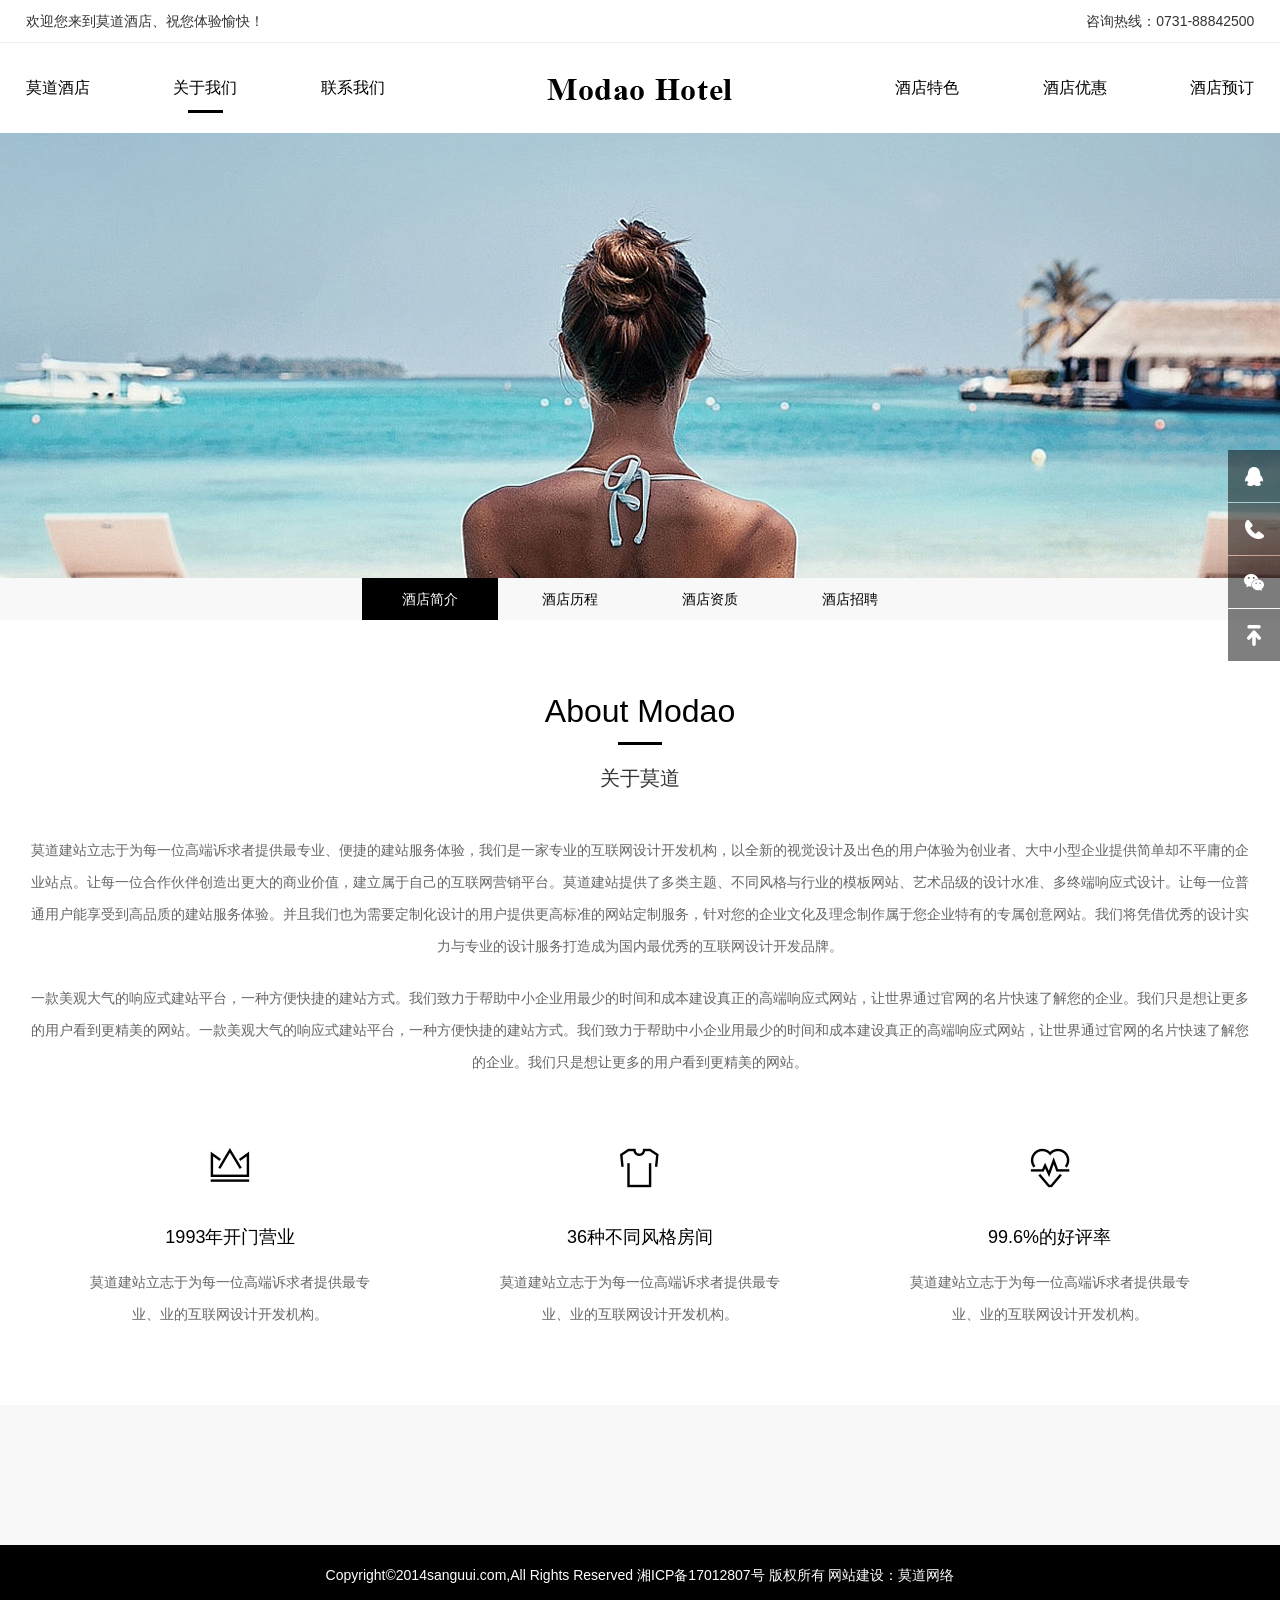
<file: zhanchen/about.html>
﻿<!DOCTYPE html>
<html>
<head>
    <!--[if lt IE 9]>
        <script type="text/javascript" src="js/html5.js"></script>
        <![endif]-->
    <meta charset="utf-8">
    <meta http-equiv="X-UA-Compatible" content="IE=edge, chrome=1">
    <meta name="viewport" content="width=device-width, initial-scale=1.0, maximum-scale=1.0, user-scalable=no">
    <meta name="format-detection" content="telephone=no" />
    <title></title>
    <script type="text/javascript" src="js/jquery.min.js"></script>
    <link rel="stylesheet" type="text/css" href="css/animate.min.css">
    <link rel="stylesheet" type="text/css" href="css/owl.carousel.min.css">
    <link rel="stylesheet" type="text/css" href="css/global.css">
    <link rel="stylesheet" type="text/css" href="css/style.css">
    <script type="text/javascript" src="js/owl.carousel.js"></script>
    <script type="text/javascript" src="js/wow.js"></script>
    <script type="text/javascript" src="js/main.js"></script>
    <script>
        $(function () {
             
        })
    </script>


</head>
<body>
    <!-------------------------------------- 头部开始 -------------------------------------->
    <div class="header">
        <div class="head clear">
            <div class="wrap">
                <span class="flt">欢迎您来到莫道酒店、祝您体验愉快！</span>
                <span class="frt">咨询热线：0731-88842500</span>
            </div>
        </div>
        <div class="wrap">
            <div class="logo"><a href="index.html"><img src="img/logo.png" /></a></div>
            <div class="menu">
                <ul>
                    <li><a href="index.html">莫道酒店<label></label></a></li>
                    <li class="on"><a href="about.html">关于我们<label></label></a></li>
                    <li><a href="contact.html">联系我们<label></label></a></li>
                    <li><a href="yuding.html">酒店预订<label></label></a></li>
                    <li><a href="youhui.html">酒店优惠<label></label></a></li>
                    <li><a href="tese.html">酒店特色<label></label></a></li>
                </ul>
            </div>
            <div class="menu_wrap"></div>
            <div class="clear"></div>
        </div>
    </div>
    <!-------------------------------------- 头部结束 -------------------------------------->
    <!-------------------------------------- 内容开始 -------------------------------------->


    <div class="mainer">
        <div class="page_banner">
        </div>
        <div class="page_list">
            <div class="page_tag">
                <div class="wrap">
                    <ul class="wow_list">
                        <li class="on wow fadeInUp"><a href="about.html">酒店简介</a></li>
                        <li class="wow fadeInUp"><a href="about2.html">酒店历程</a></li>
                        <li class="wow fadeInUp"><a href="about3.html">酒店资质</a></li>
                        <li class="wow fadeInUp"><a href="about4.html">酒店招聘</a></li>
                    </ul>
                </div>
            </div> 

            <div class="page">
                <div class="wrap">
                    <div class="page_tit">
                        <h3 class="wow fadeInUp" data-wow-delay=".1s">About Modao</h3>
                        <label class="wow fadeInUp" data-wow-delay=".1s"></label>
                        <p class="wow fadeInUp" data-wow-delay=".3s">关于莫道</p>
                    </div>
                    <div class="about_txt wow_list">
                        <p class="wow fadeInUp">莫道建站立志于为每一位高端诉求者提供最专业、便捷的建站服务体验，我们是一家专业的互联网设计开发机构，以全新的视觉设计及出色的用户体验为创业者、大中小型企业提供简单却不平庸的企业站点。让每一位合作伙伴创造出更大的商业价值，建立属于自己的互联网营销平台。莫道建站提供了多类主题、不同风格与行业的模板网站、艺术品级的设计水准、多终端响应式设计。让每一位普通用户能享受到高品质的建站服务体验。并且我们也为需要定制化设计的用户提供更高标准的网站定制服务，针对您的企业文化及理念制作属于您企业特有的专属创意网站。我们将凭借优秀的设计实力与专业的设计服务打造成为国内最优秀的互联网设计开发品牌。</p>
                        <p></p>
                        <p class="wow fadeInUp">一款美观大气的响应式建站平台，一种方便快捷的建站方式。我们致力于帮助中小企业用最少的时间和成本建设真正的高端响应式网站，让世界通过官网的名片快速了解您的企业。我们只是想让更多的用户看到更精美的网站。一款美观大气的响应式建站平台，一种方便快捷的建站方式。我们致力于帮助中小企业用最少的时间和成本建设真正的高端响应式网站，让世界通过官网的名片快速了解您的企业。我们只是想让更多的用户看到更精美的网站。</p>
                    </div>
                    <div class="about_list">
                        <ul class="wow_list">
                            <li class="wow fadeInUp">
                                <div class="img1"><img src="img/icon1.png" /></div>
                                <h3>1993年开门营业</h3>
                                <p>莫道建站立志于为每一位高端诉求者提供最专业、业的互联网设计开发机构。</p>
                            </li>
                            <li class="wow fadeInUp">
                                <div class="img1"><img src="img/icon2.png" /></div>
                                <h3>36种不同风格房间</h3>
                                <p>莫道建站立志于为每一位高端诉求者提供最专业、业的互联网设计开发机构。</p>
                            </li>
                            <li class="wow fadeInUp">
                                <div class="img1"><img src="img/icon3.png" /></div>
                                <h3>99.6%的好评率</h3>
                                <p>莫道建站立志于为每一位高端诉求者提供最专业、业的互联网设计开发机构。</p>
                            </li>
                        </ul>
                    </div>
                </div>
            </div>
             

             

        </div>
         
    </div>
    <!-------------------------------------- 内容结束 -------------------------------------->
    <!-------------------------------------- 尾部开始 -------------------------------------->
    <div class="footer">
        <div class="f_nav">
            <div class="wrap">
                <div class="logo"><a href="index.html"><img src="img/logo.png" /></a></div>
                <div class="menu">
                    <ul>
                        <li class="on"><a href="index.html">莫道酒店</a></li>
                        <li><a href="about.html">关于我们</a></li>
                        <li><a href="contact.html">联系我们</a></li>
                        <li><a href="yuding.html">酒店预订</a></li>
                        <li><a href="youhui.html">酒店优惠</a></li>
                        <li><a href="tese.html">酒店特色</a></li>
                    </ul>
                </div>
                <div class="menu_wrap"></div>
                <div class="clear"></div>
            </div>
        </div>
        <div class="copyright">
            Copyright©2014sanguui.com,All Rights Reserved 湘ICP备17012807号 版权所有 网站建设：<a href="http://www.moodao.com/">莫道网络</a>
        </div>
    </div>
    <!-------------------------------------- 尾部结束 -------------------------------------->

    <div class="full">
        <ul>
            <li><a href="#"><span class="span1"></span><label>在线QQ</label></a></li>
            <li><a href="#"><span class="span2"></span><label>010-57251080</label></a></li>
            <li><a href="#"><span class="span3"></span><label class="lbl_img"><img src="img/ewm.jpg"></label></a></li>
            <li><a href="javascript:void(0)" class="gotop" onclick="$('html,body').stop().animate({scrollTop:0},800)"><span class="span4"></span></a></li>
        </ul>
    </div>
</body>
</html>
</file>
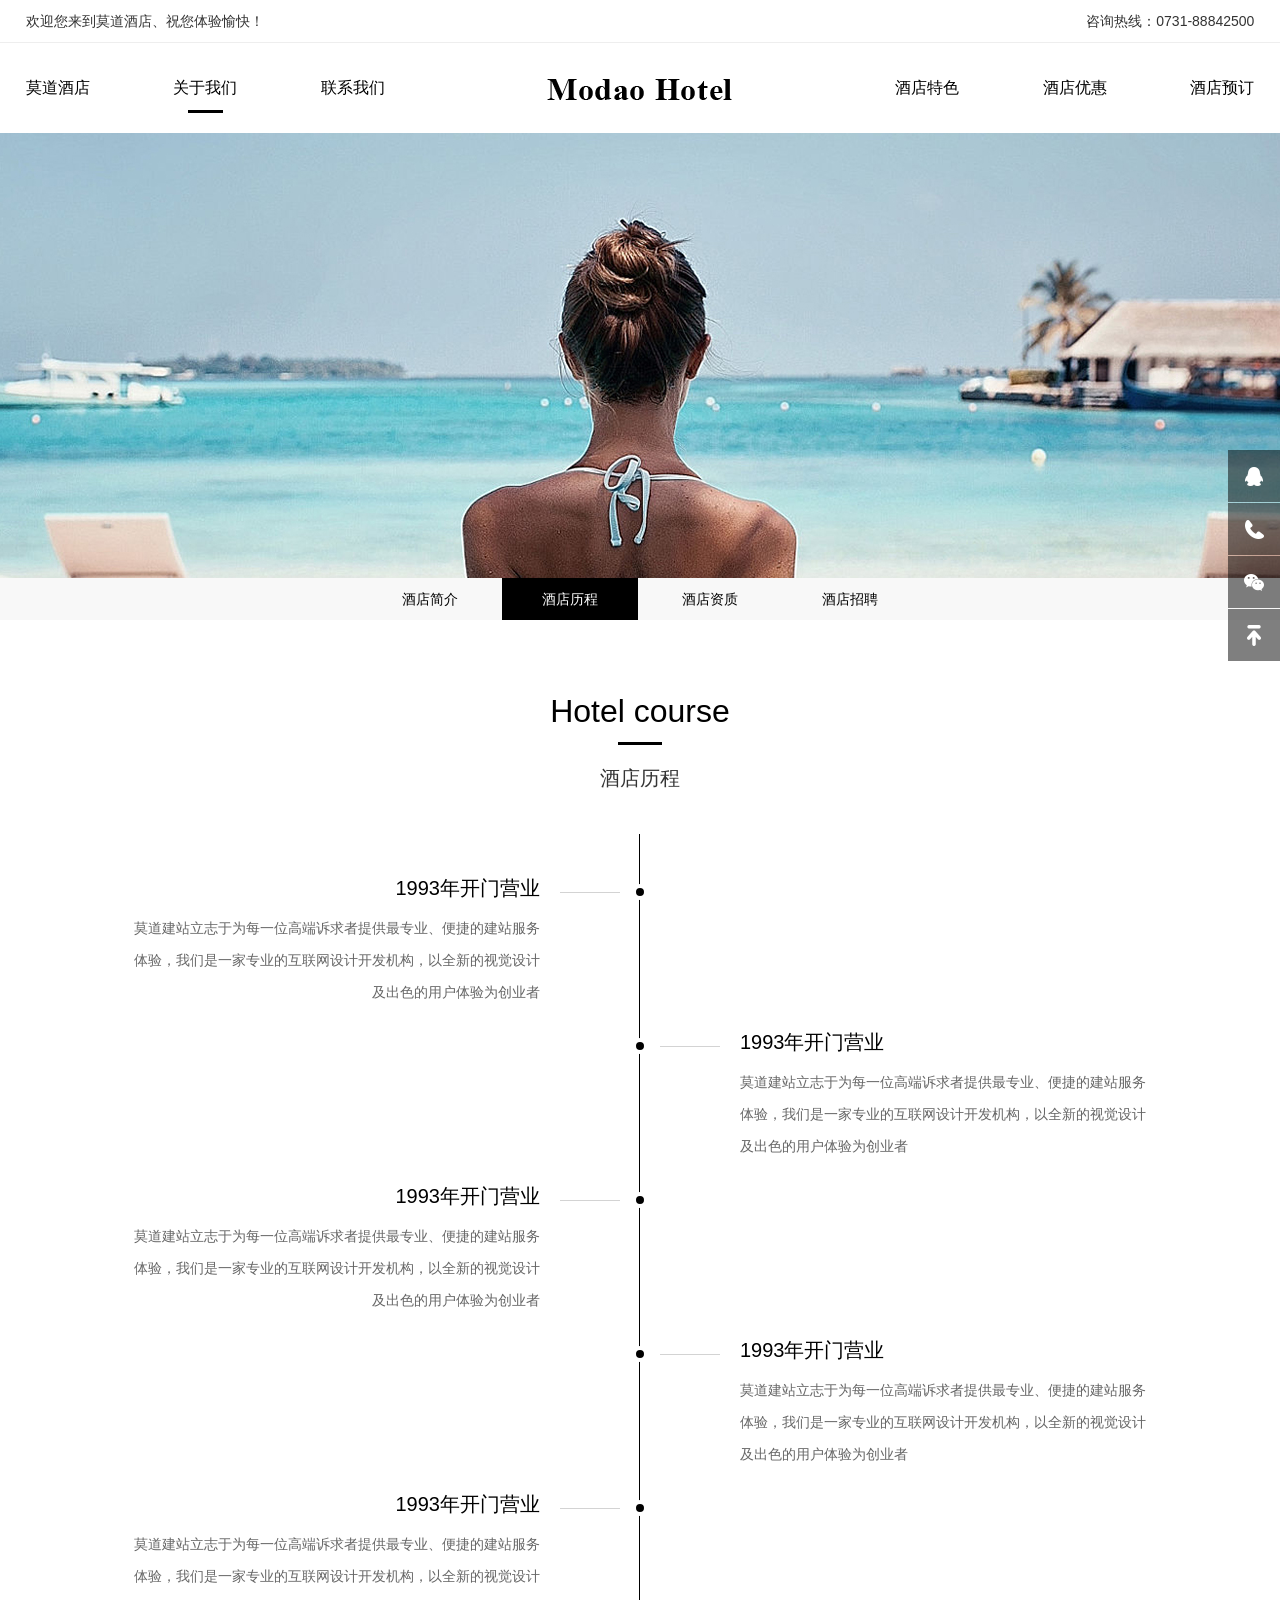
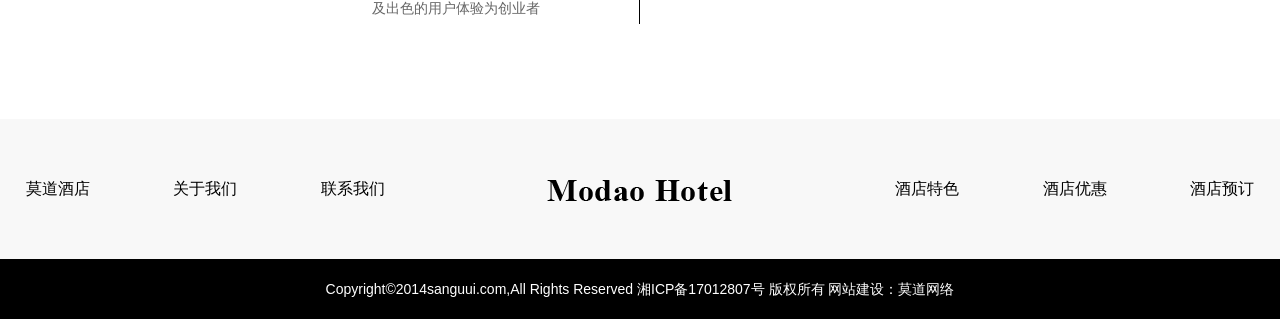
<file: zhanchen/about2.html>
﻿<!DOCTYPE html>
<html>
<head>
    <!--[if lt IE 9]>
        <script type="text/javascript" src="js/html5.js"></script>
        <![endif]-->
    <meta charset="utf-8">
    <meta http-equiv="X-UA-Compatible" content="IE=edge, chrome=1">
    <meta name="viewport" content="width=device-width, initial-scale=1.0, maximum-scale=1.0, user-scalable=no">
    <meta name="format-detection" content="telephone=no" />
    <title></title>
    <script type="text/javascript" src="js/jquery.min.js"></script>
    <link rel="stylesheet" type="text/css" href="css/animate.min.css">
    <link rel="stylesheet" type="text/css" href="css/owl.carousel.min.css">
    <link rel="stylesheet" type="text/css" href="css/global.css">
    <link rel="stylesheet" type="text/css" href="css/style.css">
    <script type="text/javascript" src="js/owl.carousel.js"></script>
    <script type="text/javascript" src="js/wow.js"></script>
    <script type="text/javascript" src="js/main.js"></script>
    <script>
        $(function () {
             
        })
    </script>


</head>
<body>
    <!-------------------------------------- 头部开始 -------------------------------------->
    <div class="header">
        <div class="head clear">
            <div class="wrap">
                <span class="flt">欢迎您来到莫道酒店、祝您体验愉快！</span>
                <span class="frt">咨询热线：0731-88842500</span>
            </div>
        </div>
        <div class="wrap">
            <div class="logo"><a href="index.html"><img src="img/logo.png" /></a></div>
            <div class="menu">
                <ul>
                    <li><a href="index.html">莫道酒店<label></label></a></li>
                    <li class="on"><a href="about.html">关于我们<label></label></a></li>
                    <li><a href="contact.html">联系我们<label></label></a></li>
                    <li><a href="yuding.html">酒店预订<label></label></a></li>
                    <li><a href="youhui.html">酒店优惠<label></label></a></li>
                    <li><a href="tese.html">酒店特色<label></label></a></li>
                </ul>
            </div>
            <div class="menu_wrap"></div>
            <div class="clear"></div>
        </div>
    </div>
    <!-------------------------------------- 头部结束 -------------------------------------->
    <!-------------------------------------- 内容开始 -------------------------------------->


    <div class="mainer">
        <div class="page_banner">
        </div>
        <div class="page_list">
            <div class="page_tag">
                <div class="wrap">
                    <ul class="wow_list">
                        <li class="wow fadeInUp"><a href="about.html">酒店简介</a></li>
                        <li class="on wow fadeInUp"><a href="about2.html">酒店历程</a></li>
                        <li class="wow fadeInUp"><a href="about3.html">酒店资质</a></li>
                        <li class="wow fadeInUp"><a href="about4.html">酒店招聘</a></li>
                    </ul>
                </div>
            </div> 

            <div class="page">
                <div class="wrap">
                    <div class="page_tit">
                        <h3 class="wow fadeInUp" data-wow-delay=".1s">Hotel course</h3>
                        <label class="wow fadeInUp" data-wow-delay=".1s"></label>
                        <p class="wow fadeInUp" data-wow-delay=".3s">酒店历程</p>
                    </div>
                    <div class="his_list">
                        <div class="line"></div>
                        <ul class="wow_list">
                            <li class="wow fadeInUp">
                                <i></i>
                                <div class="text">
                                    <h3>1993年开门营业</h3>
                                    <p>莫道建站立志于为每一位高端诉求者提供最专业、便捷的建站服务体验，我们是一家专业的互联网设计开发机构，以全新的视觉设计及出色的用户体验为创业者</p>
                                </div>
                            </li>
                            <li class="wow fadeInUp">
                                <i></i>
                                <div class="text">
                                    <h3>1993年开门营业</h3>
                                    <p>莫道建站立志于为每一位高端诉求者提供最专业、便捷的建站服务体验，我们是一家专业的互联网设计开发机构，以全新的视觉设计及出色的用户体验为创业者</p>
                                </div>
                            </li>
                            <li class="wow fadeInUp">
                                <i></i>
                                <div class="text">
                                    <h3>1993年开门营业</h3>
                                    <p>莫道建站立志于为每一位高端诉求者提供最专业、便捷的建站服务体验，我们是一家专业的互联网设计开发机构，以全新的视觉设计及出色的用户体验为创业者</p>
                                </div>
                            </li>
                            <li class="wow fadeInUp">
                                <i></i>
                                <div class="text">
                                    <h3>1993年开门营业</h3>
                                    <p>莫道建站立志于为每一位高端诉求者提供最专业、便捷的建站服务体验，我们是一家专业的互联网设计开发机构，以全新的视觉设计及出色的用户体验为创业者</p>
                                </div>
                            </li>
                            <li class="wow fadeInUp">
                                <i></i>
                                <div class="text">
                                    <h3>1993年开门营业</h3>
                                    <p>莫道建站立志于为每一位高端诉求者提供最专业、便捷的建站服务体验，我们是一家专业的互联网设计开发机构，以全新的视觉设计及出色的用户体验为创业者</p>
                                </div>
                            </li> 
                        </ul>
                    </div>
                </div>
            </div>
             

             

        </div>
         
    </div>
    <!-------------------------------------- 内容结束 -------------------------------------->
    <!-------------------------------------- 尾部开始 -------------------------------------->
    <div class="footer">
        <div class="f_nav">
            <div class="wrap">
                <div class="logo"><a href="index.html"><img src="img/logo.png" /></a></div>
                <div class="menu">
                    <ul>
                        <li class="on"><a href="index.html">莫道酒店</a></li>
                        <li><a href="about.html">关于我们</a></li>
                        <li><a href="contact.html">联系我们</a></li>
                        <li><a href="yuding.html">酒店预订</a></li>
                        <li><a href="youhui.html">酒店优惠</a></li>
                        <li><a href="tese.html">酒店特色</a></li>
                    </ul>
                </div>
                <div class="menu_wrap"></div>
                <div class="clear"></div>
            </div>
        </div>
        <div class="copyright">
            Copyright©2014sanguui.com,All Rights Reserved 湘ICP备17012807号 版权所有 网站建设：<a href="http://www.moodao.com/">莫道网络</a>
        </div>
    </div>
    <!-------------------------------------- 尾部结束 -------------------------------------->

    <div class="full">
        <ul>
            <li><a href="#"><span class="span1"></span><label>在线QQ</label></a></li>
            <li><a href="#"><span class="span2"></span><label>010-57251080</label></a></li>
            <li><a href="#"><span class="span3"></span><label class="lbl_img"><img src="img/ewm.jpg"></label></a></li>
            <li><a href="javascript:void(0)" class="gotop" onclick="$('html,body').stop().animate({scrollTop:0},800)"><span class="span4"></span></a></li>
        </ul>
    </div>
</body>
</html>
</file>
<file: cheer-on/css/style.css>
/*--A Design by W3layouts 
Author: W3layout
Author URL: http://w3layouts.com
License: Creative Commons Attribution 3.0 Unported
License URL: http://creativecommons.org/licenses/by/3.0/
--*/

/*--- reset code ---*/
html,body,div,span,applet,object,iframe,h1,h2,h3,h4,h5,h6,p,blockquote,pre,a,abbr,acronym,address,big,cite,code,del,dfn,em,img,ins,kbd,q,s,samp,small,strike,strong,sub,sup,tt,var,b,u,i,dl,dt,dd,ol,nav ul,nav li,fieldset,form,label,legend,table,caption,tbody,tfoot,thead,tr,th,td,article,aside,canvas,details,embed,figure,figcaption,footer,header,hgroup,menu,nav,output,ruby,section,summary,time,mark,audio,video {
	margin:0;
	padding:0;
	border:0;
	font-size:100%;
	font:inherit;
	vertical-align:baseline;
}
article, aside, details, figcaption, figure,footer, header, hgroup, menu, nav, section {
	display: block;
}
ol,ul {
	list-style:none;
	margin:0px;
	padding:0px;
}
blockquote,q {
	quotes:none;
}
blockquote:before,blockquote:after,q:before,q:after {
	content:'';
	content:none;
}
table {
	border-collapse:collapse;
	border-spacing:0;
}

/* start editing from here */
a {
	text-decoration:none;
}
.txt-rt {
	text-align:right;
}/* text align right */
.txt-lt {
	text-align:left;
}/* text align left */
.txt-center {
	text-align:center;
/*-- W3Layouts --*/	
}/* text align center */
.float-rt {
	float:right;
}/* float right */
.float-lt {
	float:left;
}/* float left */
.clear {
	clear:both;
}/* clear float */
.pos-relative {
	position:relative;
}/* Position Relative */
.pos-absolute {
	position:absolute;
}/* Position Absolute */
.vertical-base {	
	vertical-align:baseline;
}/* vertical align baseline */
.vertical-top {	
	vertical-align:top;
}/* vertical align top */
nav.vertical ul li {	
	display:block;
}/* vertical menu */
nav.horizontal ul li {	
	display: inline-block;
}/* horizontal menu */
img {
	max-width:100%;
}
/*--- end reset code ---*/
body {
	font-family: 'Poiret One', cursive;
}

h1 {
    font-size: 0.8em;
    letter-spacing: 8px;
    color: #fff;

}
p.agileinfo {
    font-size: 0.23em;
    letter-spacing: 2px;
    text-transform: capitalize;
	color:#fff;
	margin-top: 4em;
}
p.agileinfo a {
	color:#fff;
	transition:0.5s all;
	-webkit-transition:0.5s all;
	-moz-transition:0.5s all;
	-ms-transition:0.5s all;
	-o-transition:0.5s all;
}
p.agileinfo a:hover {
	text-decoration:underline;
	transition:0.5s all;
	-webkit-transition:0.5s all;
	-moz-transition:0.5s all;
	-ms-transition:0.5s all;
	-o-transition:0.5s all;
}
.w3layouts-newsletter h2 {
    color: #fff;
    font-size: 0.33em;
    letter-spacing: 2px;
    margin-bottom: 15px;
}
.w3layouts-newsletter h2 {
    color: #58ed80;
    font-size: 0.33em;
    letter-spacing: 0px;
	margin-bottom:15px;
    word-spacing: 3px;
	font-weight:900;

}
.w3layouts-newsletter form {
    width: 65%;
    margin: 0 auto;
}
.w3layouts-newsletter input[type="email"] {
    padding: 15px 2%;
    width: 70%;
    margin-right: 0px;
    letter-spacing: 1px;
    font-size: 0.25em;
    color: #fff;
    outline: none;
    border: 2px solid #999;
    border-radius: 30px;
    background: rgba(0, 0, 0, 0.29);
	float:left;
	font-family: 'Poiret One', cursive;
}
.w3layouts-newsletter input[type="submit"] {
    color: #fff;
    font-size: 0.25em;
	width:25%;
    font-weight: 500;
    border: 3px solid rgba(60,148,59,0.54);
    background: rgba(60, 148, 59, 0.54);
    border-radius: 30px;
    padding: 13px 0px;
    outline: none;
    cursor: pointer;
	transition:0.5s all;
	-webkit-transition:0.5s all;
	-moz-transition:0.5s all;
	-ms-transition:0.5s all;
	-o-transition:0.5s all;
	float:left;
	letter-spacing:1px;
	font-family: 'Poiret One', cursive;
}
.w3layouts-newsletter input[type="submit"]:hover {
    background: none;
	border:3px solid green;
	transition:0.5s all;
	-webkit-transition:0.5s all;
	-moz-transition:0.5s all;
	-ms-transition:0.5s all;
	-o-transition:0.5s all;
}
input::-webkit-input-placeholder {
color: #fff !important;
}
 
input:-moz-placeholder { /* Firefox 18- */
color: #fff !important;  
}
 
input::-moz-placeholder {  /* Firefox 19+ */
color: #fff !important;  
}
 
input:-ms-input-placeholder {  
color: #fff !important;  
}


/* Header */
.large-header {
	position: relative;
	width: 100%;
	background: #333;
	overflow: hidden;
	background-size: cover;
	background-position: center center;
	z-index: 1;
}

.demo-1 .large-header {
	background-image: url('../images/banner.jpg');
	background-position: center bottom;
}
.w3ls-main-title {
	position: absolute;
	margin: 0;
	padding: 0;
	color: #f9f1e9;
	text-align: center;
	top: 48%;
	left: 50%;
	-webkit-transform: translate3d(-50%,-50%,0);
	transform: translate3d(-50%,-50%,0);
}
.demo-1 .w3ls-main-title {
	font-size: 4.2em;
	letter-spacing: 0.1em;
	width: 60%;
}
.demo-2 .w3ls-main-title {
	font-weight: normal;
	font-size: 8em;
	padding-left: 10px;
	text-shadow: 2px 2px 4px rgba(0,0,0,0.4);
}



/*-- background effects --*/

/*-- /background effects --*/

p.agile-copyright {
    font-size: 16px;
    font-weight: 900;
    position: absolute;
    color: #fff;
	width:100%;
    top: 110%;
    letter-spacing: 1px;
}
p.agile-copyright a {
	color:#fff;
}
p.agile-copyright a:hover {
    font-weight: 900;
	color:#36b051;
}

/*-- responsive design --*/
@media (max-width:1600px) {
}
@media (max-width:1440px) {
}
@media (max-width: 1366px) {
}
@media (max-width: 1280px) {
	p.agile-copyright {
		top:120%;
	}
}
@media (max-width: 1080px) {
	h1 {
		font-size: 0.7em;
	}
	.w3ls-main-title {
		top: 44%;
	}
	p.agile-copyright {
		top: 111%;
	}
}
@media (max-width: 1024px) {
	p.agile-copyright {
		top:106%;
	}
	h1 {
		font-size: 0.6em;
		letter-spacing: 6px;
		color: #fff;
	}
	.demo-1 .w3ls-main-title {
		width: 70%;
	}
}

@media (max-width: 960px) {
	.w3layouts-newsletter input[type="email"] {
		width: 69%;
	}
	p.agile-copyright {
		font-size: 15px;
		top: 106%;
	}
	.w3layouts-newsletter input[type="email"] {
		padding: 12px 2%;
	}
	.w3layouts-newsletter input[type="submit"] {
		padding: 11px 10px;
	}
	h1 {
		font-size: 0.6em;
	}
}
@media (max-width: 800px) {
	.w3layouts-newsletter h2 {
		font-size: 0.3em;
	}
	.demo-1 .w3ls-main-title {
		letter-spacing: 0em; 
	}
	h1 {
		font-size: 0.5em;
	}
}
@media (max-width: 768px) {
	h1 {
		font-size: 0.7em;
	}
	.demo-1 .w3ls-main-title {
		width: 80%;
	}
	.w3ls-main-title {
		top: 38%;
	}
	p.agile-copyright {
		font-size: 16px;
		top: 140%;
	}
}
@media (max-width: 736px) {
	.w3layouts-newsletter form {
		width: 100%;
	}
	.demo-1 .w3ls-main-title {
		font-size: 4.2em;
		letter-spacing: 0em;
		width: 70%;
	}
	h1 {
		font-size: 0.4em;
	}
	.w3ls-main-title {
		top:43%;
	}
	p.agile-copyright {
		font-size: 16px;
		top: 106%;
	}
}
@media (max-width: 667px) {
	.demo-1 .w3ls-main-title {
		width: 70%;
	}
	.w3layouts-newsletter input[type="submit"] {
		padding: 9px 0;
	}
	.w3layouts-newsletter input[type="email"] {
		padding: 10px;
	}
	h1 {
		font-size: 0.4em;
	}
	.demo-1 .w3ls-main-title {
		font-size: 4.0em;
		letter-spacing: 0em;
	}
	.w3ls-main-title {
		top: 43%;
	}
	p.agile-copyright {
		font-size: 14px;
	}
	h1 {
		font-size: 0.4em;
	}
	.w3layouts-newsletter h2 {
		font-size: 0.28em;
		margin-bottom: 10px;
	}
	p.agile-copyright {
		top: 105%;
	}
	
}
@media (max-width: 640px) {
	.demo-1 .w3ls-main-title {
		font-size: 3.9em;
	}
	.demo-1 .w3ls-main-title {
		letter-spacing: 0em; 
	}
}
@media (max-width: 600px) {
	.ds-black .ds-element-title {
		font-size: 0.26em;
	}
	.w3ls-main-title {
		top: 45%;
	}
}
@media (max-width: 568px) {
	.demo-1 .w3ls-main-title {
		width: 90%;
	}
	.w3layouts-newsletter h2 {
		font-size: 0.28em;
		margin-bottom: 5px;
	}
	.w3ls-main-title {
		top: 45%;
	}
	p.agile-copyright {
		font-size: 13px;
		top: 105%;
	}
	h1 {
		font-size: 0.4em;
	}
	.w3layouts-newsletter h2 {
		font-size: 0.26em;
	}
}
@media (max-width: 533px) {
	.w3layouts-newsletter h2 {
    margin-bottom: 5px;
	}
}
@media (max-width: 480px) {
	.demo-1 .w3ls-main-title {
		font-size: 3.7em;
	}
}
@media (max-width: 414px) {
	.w3layouts-newsletter form {
		width: 100%; 
	}
	.w3layouts-newsletter input[type="submit"] {
		padding: 8px 0;
		margin-top: 10px;
		width: 40%;
		padding: 13px 10px;
	}
	.w3layouts-newsletter input[type="email"] {
		width: 82%;
		padding: 15px 10px;
	}
	.demo-1 .w3ls-main-title {
		width: 76%;
	}
	p.agile-copyright {
		font-size: 15px;
		top: 106%;
		line-height:23px;
	}
}
@media (max-width: 384px) {
	p.agile-copyright {
		font-size: 14px;
		top: 106%;
	}
	.w3layouts-newsletter input[type="email"] {
		padding: 12px 10px;
	}
	.w3layouts-newsletter input[type="submit"] {
		padding: 10px 10px;
	}	
	.w3ls-main-title {
		top: 46%;
	}
}
@media (max-width: 375px) {
	.w3ls-main-title {
		top: 44%;
	}
	p.agile-copyright {
		top: 103%;
		line-height: 20px;
	}
}
@media (max-width: 360px) {
	p.agile-copyright {
		top: 101%;
		line-height: 20px;
	}
	p.agile-copyright {
		top: 103%;
	}
	.demo-1 .w3ls-main-title {
		width: 79%;
	}
}
@media (max-width: 320px) {
	.demo-1 .w3ls-main-title {
		width: 82%;
	}
	.w3layouts-newsletter h2 {
		font-size: 0.28em;
	}.w3layouts-newsletter input[type="submit"] {
		padding: 6px 0;
		margin-top: 6px;
	}
	.w3layouts-newsletter input[type="email"] {
		padding: 7px 2%;
		width:90%;
	}
	.dsCountDown.ds-black {
		padding: 25px 0 15px;
	}
	.demo-1 .w3ls-main-title {
		font-size: 3.7em;
	}
	.w3layouts-newsletter h2 {
		margin-bottom: 10px;
	}
	.w3layouts-newsletter input[type="submit"] {
		margin-top: 7px;
	}
	h1 {
		font-size: 0.4em;
	}
	.w3ls-main-title {
		top: 46%;
	}
	p.agile-copyright {
		top: 102%;
		font-size: 13px;
	}
}
/*-- //responsive design --*/
</file>
<file: cheer-on/css/dscountdown.css>
.dsCountDown:after{
	content:'';
    clear: both;
}

.dsCountDown{
    display:inline-block;
	*display: inline;
    zoom: 1;
}

/* ------------------------- White Theme ------------------------- */
.dsCountDown.ds-white {
	color: #000;
	position: relative;
	font-size: 1em;
	padding: 10px;
	border: 1px solid #dedede;
	border-radius: 2px;
	
	background: #ffffff; /* Old browsers */
	/* IE9 SVG, needs conditional override of 'filter' to 'none' */
	background: url([data-uri]);
	background: -moz-linear-gradient(top,  #ffffff 0%, #ededed 100%); /* FF3.6+ */
	background: -webkit-gradient(linear, left top, left bottom, color-stop(0%,#ffffff), color-stop(100%,#ededed)); /* Chrome,Safari4+ */
	background: -webkit-linear-gradient(top,  #ffffff 0%,#ededed 100%); /* Chrome10+,Safari5.1+ */
	background: -o-linear-gradient(top,  #ffffff 0%,#ededed 100%); /* Opera 11.10+ */
	background: -ms-linear-gradient(top,  #ffffff 0%,#ededed 100%); /* IE10+ */
	background: linear-gradient(to bottom,  #ffffff 0%,#ededed 100%); /* W3C */
	filter: progid:DXImageTransform.Microsoft.gradient( startColorstr='#ffffff', endColorstr='#ededed',GradientType=0 ); /* IE6-8 */
}

.ds-white .ds-element {
	float: left;
	margin-right: 10px;
	text-align: center;
	border-right: 1px solid #dedede;
	padding-right: 10px;
}

.dsCountDown.ds-white > .ds-element.ds-element-seconds {
	margin-right: 0;
	padding-right: 0;
	border-right: 0;
}

.ds-white .ds-element-title {
	font-size: 0.8em;
	text-transform: lowercase;
}

.ds-white .ds-element-value {
	font-size: 2.5em;
	color: #333;
	text-shadow: 2px 2px 0px #fff;
}



/* ------------------------- Black Theme ------------------------- */
.dsCountDown.ds-black {
	color: #fff;
    position: relative;
    font-size: 1em;
    padding: 50px 0 30px;
    border-radius: 2px;
	width: 100%;
	margin: 8% 0px;
}

.ds-black .ds-element {
	float: left;
    text-align: center;
    border-right: 3px solid green;
    border-left: 3px solid green;
    padding-right: 10px;
    width: 23%;
    background: rgba(0,0,0,0.29);
    border-radius: 60px;
}



.ds-black .ds-element-title {
	    font-size: 0.25em;
    text-transform: uppercase;
    margin: 15px 0;
	font-family: 'Poiret One', cursive;

}

.ds-black .ds-element-value {
	font-size: 1em;
	color: #fff;
	text-shadow: 0px -2px 0px #222;
}



/* ------------------------- Red Theme ------------------------- */
.dsCountDown.ds-red {
	color: #fff;
	position: relative;
	font-size: 1em;
	padding: 10px;
	border: 1px solid #A80000;
	border-radius: 2px;
	
	background: #ff0000; /* Old browsers */
	/* IE9 SVG, needs conditional override of 'filter' to 'none' */
	background: url([data-uri]);
	background: -moz-linear-gradient(top,  #ff0000 0%, #bc0000 100%); /* FF3.6+ */
	background: -webkit-gradient(linear, left top, left bottom, color-stop(0%,#ff0000), color-stop(100%,#bc0000)); /* Chrome,Safari4+ */
	background: -webkit-linear-gradient(top,  #ff0000 0%,#bc0000 100%); /* Chrome10+,Safari5.1+ */
	background: -o-linear-gradient(top,  #ff0000 0%,#bc0000 100%); /* Opera 11.10+ */
	background: -ms-linear-gradient(top,  #ff0000 0%,#bc0000 100%); /* IE10+ */
	background: linear-gradient(to bottom,  #ff0000 0%,#bc0000 100%); /* W3C */
	filter: progid:DXImageTransform.Microsoft.gradient( startColorstr='#ff0000', endColorstr='#bc0000',GradientType=0 ); /* IE6-8 */


}

.ds-red .ds-element {
	float: left;
	margin-right: 10px;
	text-align: center;
	border-right: 1px solid #BC0000;
	padding-right: 10px;
}

.dsCountDown.ds-red > .ds-element.ds-element-seconds{
	margin-right: 0;
	padding-right: 0;
	border-right: 0;
}

.ds-red .ds-element-title {
	font-size: 0.8em;
	text-transform: lowercase;
}

.ds-red .ds-element-value {
	font-size: 2.5em;
	color: #fff;
	text-shadow: 0px -1px 0px #555;
}



/* ------------------------- Flat Theme ------------------------- */
.dsCountDown.ds-flat {
	color: #000;
	position: relative;
	font-size: 1em;
	border: 1px solid #cdcdcd;
	background: #efefef;
	box-shadow: 4px 4px 4px #888;
}

.ds-flat .ds-element {
	float: left;
	text-align: center;
	border-right: 1px solid #dedede;
	padding: 7px 17px;
}

.dsCountDown.ds-flat > .ds-element.ds-element-seconds {
	border-right: 0;
}

.ds-flat .ds-element-title {
	font-size: 0.8em;
	text-transform: lowercase;
	color: #666;
}

.ds-flat .ds-element-value {
	font-size: 2.5em;
	color: #000;
}

/*-- responsive media queries --*/
@media (max-width: 1280px){ 
	.ds-black .ds-element-value {
		font-size: 0.95em;
	}
	.ds-black .ds-element{
		width:22%;
	}
	.dsCountDown.ds-black {
		margin: 10% 0px;
	}
}
@media (max-width: 1080px){
	.ds-black .ds-element-value {
		font-size: 0.9em;
	}
	.dsCountDown.ds-black {
		padding: 20px 0 10px;
		margin: 9% 0px;
	}
}
@media (max-width: 1024px){
	.dsCountDown.ds-black {
		top:102%
	}
}
@media (max-width: 960px){
	.ds-black .ds-element-value {
		font-size: 0.7em;
	}
	.ds-black .ds-element-title {
		font-size: 0.24em;
	}
	.dsCountDown.ds-black {
		margin: 7% 0px;
	}
}
@media (max-width: 800px){
	.ds-black .ds-element-value {
		font-size: 0.5em;
	}
	.ds-black .ds-element-title {
		font-size: 0.23em;
		margin: 9px 0;
	}
	.ds-black .ds-element {
		width: 21%;
	}
	.dsCountDown.ds-black {
		margin: 0% 0px;
	}
}
@media (max-width: 768px){
	.ds-black .ds-element-value {
		font-size: 0.9em;
	}
	.dsCountDown.ds-black {
		margin: 10% 0px;
	}
	.ds-black .ds-element-title {
		font-size: 0.3em;
		margin: 10% 0;
	}
}
@media (max-width: 736px){
	.dsCountDown.ds-black {
		padding: 0px;
		margin: 5% 0px;
	}
	.ds-black .ds-element-value {
		font-size: 0.6em;
	}
}
@media (max-width: 667px){
	.dsCountDown.ds-black {
		padding: 30px 0 20px;
	}
	.dsCountDown.ds-black {
		padding: 0px;
		margin: 5% 0%;
	}
	.ds-black .ds-element-value {
		font-size: 0.7em;
	}
}
@media (max-width: 640px){
	.dsCountDown.ds-black {
		padding: 40px 0 5px;
	}
}
@media (max-width: 600px){
	.dsCountDown.ds-black {
		padding: 20px 0 5px;
	}
	.ds-black .ds-element-title {
		font-size: 0.24em;
	}
}
@media (max-width: 568px){
	.ds-black .ds-element {
		width: 21%;
	}
	.ds-black .ds-element-value {
		font-size: 0.5em;
	}
	.dsCountDown.ds-black {
		margin: 4% 0px;
		padding: 0px;
	}
	.ds-black .ds-element-title {
		font-size: 0.2em;
		margin: 5% 0;
	}
}
@media (max-width: 414px){
	.ds-black .ds-element {
		width: 42%;
		margin-bottom: 10px;
	}
	.dsCountDown.ds-black {
		padding: 50px 0 20px;
	}
	.ds-black .ds-element-value {
		font-size: 0.8em;
	}
	
}
@media (max-width: 384px){
	.ds-black .ds-element-value {
		font-size: 0.7em;
	}
	.dsCountDown.ds-black {
		padding: 30px 0 10px;
	}
	.ds-black .ds-element {
		margin-bottom: 10px;
	}
}
@media (max-width: 375px){
	.dsCountDown.ds-black {
		padding: 50px 0 20px;
	}
	.ds-black .ds-element-value {
		font-size: 0.8em;
	}
	.ds-black .ds-element {
		margin-bottom: 10px;
	}
}
@media (max-width: 360px){
	.dsCountDown.ds-black {
		padding: 40px 0 10px;
	}
	.ds-black .ds-element {
		margin-bottom: 10px;
	}
}
@media (max-width: 320px){
	.ds-black .ds-element-value {
		font-size: 0.5em;
	}
	.ds-black .ds-element {
		margin-bottom: 10px;
	}
	.dsCountDown.ds-black {
		padding: 10px 0 0px;
	}
}

/*-- //responsive media queries --*/
</file>
<file: dandan/index.css>
@charset "utf-8";
*{
    margin: 0;
    padding: 0;
}
body{
    max-width: 100%;
    min-width: 100%;
    height: 100%;
	background:#000;
    background-repeat: no-repeat;
    background-attachment: fixed;
    background-size: 100% 100%;
    position: absolute;
    margin-left: auto;
    margin-right: auto; 
	display: flex;
    justify-content: center;
    align-items: center;
}
li{list-style: none;}
.box{
    width: 200px;
    height: 200px;
    background-repeat: no-repeat;
    background-attachment: fixed;
    background-size: 100% 100%;
    position: absolute;
    transform-style: preserve-3d;
    transform: rotateX(13deg);
    animation: move 5s linear infinite;
    
    -webkit-transform-style: preserve-3d;
    -webkit-transform: rotateX(13deg);
    -webkit-animation: move 5s linear infinite;
}


.minbox{
    width: 100px;
    height: 100px;
    position: absolute;
    left: 100px;
    top: 30px;
    transform-style: preserve-3d;
    transform: translateX(-50px);
    -webkit-transform-style: preserve-3d;
    -webkit-transform: translateX(-50px);
}
.minbox li{
    width: 100px;
    height: 100px;
    position: absolute;
    left: 0;
    top: 0;
    transition: all 1s ease;
    -webkit-transition: all 1s ease;
}
.minbox li:nth-child(1){
    background: url(./img/1.jpg) no-repeat 0 0;
	background-size:100% 100%;
    transform: translate(-50px) rotateY(90deg);
    -webkit-transform: translate(-50px) rotateY(90deg);
}
.minbox li:nth-child(2){
    background: url(./img/2.jpg) no-repeat 0 0;
	background-size:100% 100%;
    transform:rotateX(0deg) translateZ(-50px);
    -webkit-transform:rotateX(0deg) translateZ(-50px);
}
.minbox li:nth-child(3){
    background: url(./img/3.jpg) no-repeat 0 0;
	background-size:100% 100%;
    transform: translateZ(50px);
    -webkit-transform: translateZ(50px);
}
.minbox li:nth-child(4){
    background: url(./img/4.jpg) no-repeat 0 0;
	background-size:100% 100%;
    transform: translateY(50px) rotateX(90deg);
    -webkit-transform: translateY(50px) rotateX(90deg);
}
.minbox li:nth-child(5){
    background: url(./img/5.jpg) no-repeat 0 0;
	background-size:100% 100%;
    transform: translateY(-50px) rotateX(90deg);
    -webkit-transform: translateY(-50px) rotateX(90deg);
}
.minbox li:nth-child(6){
    background: url(./img/6.jpg) no-repeat 0 0;
	background-size:100% 100%;
    transform:rotateY(90deg) translateZ(50px);
    -webkit-transform:rotateY(90deg) translateZ(50px);
}

.maxbox{
    width: 800px;
    height: 400px;
    position: absolute;
    left: 0;
    top: -20px;
    transform-style: preserve-3d;
    -webkit-transform-style: preserve-3d;
}
.maxbox li{
    width: 200px;
    height: 200px;
    background-color: #fff;
    border: 1px solid #ccc;
    position: absolute;
    left: 0;
    top: 0;
    opacity: 0.10;
    transition: all 1s ease;
    -webkit-transition: all 1s ease;
}
.maxbox li:nth-child(1){
    background: url(./img/7.jpg) no-repeat 0 0;
	background-size:100% 100%;
    transform: translateX(-100px) rotateY(90deg);
    -webkit-transform: translateX(-100px) rotateY(90deg);
}
.maxbox li:nth-child(2){
    background: url(./img/8.jpg) no-repeat 0 0;
	background-size:100% 100%;
    transform:translateZ(-100px);
    -webkit-transform:translateZ(-100px);
}
.maxbox li:nth-child(3){
    background: url(./img/9.jpg) no-repeat 0 0;
	background-size:100% 100%;
    transform:rotateX(90deg) translateZ(100px);
    -webkit-transform:rotateX(90deg) translateZ(100px);
}
.maxbox li:nth-child(4){
    background: url(./img/10.jpg) no-repeat 0 0;
	background-size:100% 100%;
    transform:rotateX(90deg) translateZ(-100px);
    -webkit-transform:rotateX(90deg) translateZ(-100px);
}
.maxbox li:nth-child(5){
    background: url(./img/11.jpg) no-repeat 0 0;
	background-size:100% 100%;
    transform: translate(100px)rotateY(90deg);
    -webkit-transform: translate(100px)rotateY(90deg);
}
.maxbox li:nth-child(6){
    background: url(./img/12.jpg) no-repeat 0 0;
	background-size:100% 100%;
    transform: translateZ(100px);
    -webkit-transform: translateZ(100px);
}
.box:hover ol li:nth-child(1){
    transform: rotateY(90deg) translateZ(-300px);
    -webkit-transform: rotateY(90deg) translateZ(-300px);
    width: 400px;
    height: 400px;
    opacity: .8;
    left: -100px;
    top: -100px;
}
.box:hover ol li:nth-child(2){
    transform:  translateZ(-300px);
    -webkit-transform:  translateZ(-300px);
    width: 400px;
    height: 400px;
    opacity: .8;
    left: -100px;
    top: -100px;
}
.box:hover ol li:nth-child(3){
    transform: rotateX(90deg) translateZ(300px);
    -webkit-transform: rotateX(90deg) translateZ(300px);
    width: 400px;
    height: 400px;
    opacity: .8;
    left: -100px;
    top: -100px;
}
.box:hover ol li:nth-child(4){
    transform: rotateX(90deg) translateZ(-300px);
    -webkit-transform: rotateX(90deg) translateZ(-300px);
    width: 400px;
    height: 400px;
    opacity: .8;
    left: -100px;
    top: -100px;
}
.box:hover ol li:nth-child(5){
    transform: rotateY(90deg) translateZ(300px);
    -webkit-transform: rotateY(90deg) translateZ(300px);
    width: 400px;
    height: 400px;
    opacity: .8;
    left: -100px;
    top: -100px;
}
.box:hover ol li:nth-child(6){
    transform:  translateZ(300px);
    -webkit-transform:  translateZ(300px);
    width: 400px;
    height: 400px;
    opacity: .8;
    left: -100px;
    top: -100px;
}
 
 
.box:hover li:nth-child(1){
    transform: translate(-100px) rotateY(90deg);
    -webkit-transform: translate(-100px) rotateY(90deg);
}
.box:hover li:nth-child(2){
    transform:rotateX(0deg) translateZ(-100px);
    -webkit-transform:rotateX(0deg) translateZ(-100px);
}
.box:hover li:nth-child(3){
    transform: translateZ(100px);
    -webkit-transform: translateZ(100px);
}
.box:hover li:nth-child(4){
    transform: translateY(100px) rotateX(90deg);
    -webkit-transform: translateY(100px) rotateX(90deg);
}
.box:hover li:nth-child(5){
    transform: translateY(-100px) rotateX(90deg);
    -webkit-transform: translateY(-100px) rotateX(90deg);
}
.box:hover li:nth-child(6){
    transform:rotateY(90deg) translateZ(100px);
    -webkit-transform:rotateY(90deg) translateZ(100px);
}
 

@keyframes move{
    0%{
        transform: rotateX(13deg)rotateX(0deg);
        -webkit-transform: rotateX(13deg)rotateX(0deg);
    }
    100%{
        transform: rotateX(13deg)rotateY(360deg);
        -webkit-transform: rotateX(13deg)rotateY(360deg);
    }
}

@-webkit-keyframes move{
    0%{
        transform: rotateX(13deg)rotateX(0deg);
        -webkit-transform: rotateX(13deg)rotateX(0deg);
    }
    100%{
        transform: rotateX(13deg)rotateY(360deg);
        -webkit-transform: rotateX(13deg)rotateY(360deg);
    }
}
</file>
<file: zhanchen/css/global.css>
﻿@charset "utf-8";


html {}
html,img,fieldset {border:0;}
html,body,form {margin:0;padding:0;}
body {color:#000;background-color:#fff;}
body,td { }

h1,h2,h3,h4,h5,h6 {margin:0;padding:0;font-size:14px;}

ul,ol {margin:0;padding:5px 5px 5px 40px;}
dl,p  {margin:0;padding:5px 0;}

a, 
a:link {color:#000;text-decoration:none;}
a:active {}
a:hover { }
a:visited{}

/* 浮动元素 */
.rectbox:after {content:".";display:block;height:0;clear:both;visibility:hidden;}
.rectbox {clear:both;*display:inline-block;}
.rectbox .left {float:left;_display:inline;}
.rectbox .right {float:right;_display:inline;}


/*================ Form 元素统一 =================*/
	textare {overflow-y:visible}
	label {cursor:pointer;_cursor:default;}
	input[type="submit"] {cursor:pointer;}
	input[type="button"] {cursor:pointer;}
	input[type="reset"]  {cursor:pointer;}
	input.submit     {cursor:pointer;}
	input.button     {cursor:pointer;}
	input.reset      {cursor:pointer;}
	input.disabled   {cursor:default;}
	input[disabled]  {}
	input.readonly   {color:#999;border:1px solid #ccc;background:#f3f3f3;}
	input[readOnly]   {color:#999;border:1px solid #ccc;background:#f3f3f3;}
	*html input {
		direction:expression(function(sjd){
			if(document.readyState=="complete"){
				sjd.style.direction = "ltr";                                     /* 只 执行一次*/
				sjd.className += " "+sjd.type;                            /* 根据type 类型 添加 className，弥补IE6 无法使用 [type=""] 改用 input.type */
			}
		}(this));
		unicode-bidi:expression(function(sjd){
			if(document.readyState=="complete"){
				/* input  只读时 ie6 添加 className " readonly" */
				if(sjd.readOnly == true) {
					if(sjd.className.search(" readonly")==-1){sjd.className += " readonly";}
				} 
				else {if(sjd.className.search(" readonly")!=-1){sjd.className = sjd.className.replace(" readonly","")}
				} 
				/* input被禁用时 ie6 添加 className " disabled" */
				if(sjd.disabled == true) {
					if(sjd.className.search(" disabled")==-1){sjd.className += " disabled";}
				}
				else {if(sjd.className.search(" disabled")!=-1){sjd.className = sjd.className.replace(" disabled","")}
				} 
			}
		}(this));
	}
	

/* IE6 背景图缓存优化  IE6 fixed box hack */
*html html {direction:expression(function(el){
	el.style.direction = "ltr";
	try { document.execCommand('BackgroundImageCache', false, true); } catch(e) {}
}(this))}


/************  
	常用 类 使用  
	----------------------------

	------ A 虚线 ------
	----------------------------
		a {outline:0;zoom:expression(function(sjd){sjd.style.zoom = "1";sjd.hideFocus=true;}(this))}


	------ :first-child{} ------
	----------------------------
		div:first-child{} ;
		div.first-child{} ;
		*html div {zoom:expression(function(sjd){
			sjd.style.zoom = "1";
			if(sjd == sjd.parentNode.getElementsByTagName(sjd.tagName)[0]){sjd.className += " first-child"}
		}(this))}
		
		.className:first-child{} 
		.className_first-child{} 
		*html .className {zoom:expression(function(sjd){
			sjd.style.zoom = "1";
			if(sjd == sjd.parentNode.getElementsByTagName(sjd.tagName)[0]){sjd.className += " className_first-child"}
		}(this))}
	----------------------------

	------ :hover{} ------------
	----------------------------
		div:hover{} ;
		div.hover{} ;
		*html div {zoom:expression(function(sjd){
			sjd.style.zoom = "1";
			sjd.onmouseover =  function(){ if(!this.contains(event.fromElement)){this.className +=' hover'} };
			sjd.onmouseout  =  function(){ if(!this.contains(event.toElement)){this.className =this.className.replace(' hover','')} };
		}(this))}
		.className:hover{} 
		.className_hover{} 
		*html .className {zoom:expression(function(sjd){
			sjd.style.zoom = "1";
			sjd.onmouseover =  function(){ if(!this.contains(event.fromElement)){this.className +=' className_hover'} };
			sjd.onmouseout  =  function(){ if(!this.contains(event.toElement)){this.className =this.className.replace(' className_hover','')} };
		}(this))}

	----------------------------

	------ PNG图 ---------------
	----------------------------
	背景
	*html .className {zoom:expression( function(sjd){sjd.style.zoom=1;if (sjd.className.search(" ie6bg")==-1){sjd.className += " ie6bg"}}(this));}
	前景
	*html .className img {zoom:expression( function(sjd){sjd.style.zoom=1;if (sjd.className.search(" ie6img")==-1){sjd.className += " ie6img"}}(this));}
	
********************/

/* CSS Document
Code highlighting produced by Actipro CodeHighlighter (freeware)http://www.CodeHighlighter.com/--> v1.0 | 20080212 */

html, body, div, span, applet, object, iframe, h1, h2, h3, h4, h5, h6, p, blockquote, pre, a, abbr, acronym, address, big, cite, code, del, dfn, em, font, img, ins, kbd, q, s, samp, small, strike, strong, sub, sup, tt, var, b, u, i, center, dl, dt, dd, ol, ul, li, fieldset, form, label, legend, table, caption, tbody, tfoot, thead, tr, th, td {
    margin: 0;
    padding: 0;
    border: 0;
    outline: 0;
    font-size: 100%;
    vertical-align: baseline;
    background: transparent;
}
body {
    line-height: 1;
}
ol, ul {
    list-style: none;
}
blockquote, q {
    quotes: none;
}
blockquote:before, blockquote:after,
q:before, q:after {
    content: '';
    content: none;
}

/* remember to define focus styles! */
:focus {
    outline: 0;
}

/* remember to highlight inserts somehow! */
ins {
    text-decoration: none;
}
del {
    text-decoration: line-through;
}

/* tables still need 'cellspacing="0"' in the markup */
table {
    border-collapse: collapse;
    border-spacing: 0;
}


/*----------basic----------*/
 
.bt:hover,
.bt:hover * { cursor: pointer; text-decoration: none; opacity: 0.8; filter: alpha(opacity=80); }
    .bt:hover.lt,
    .bt:hover.lt * { opacity: 0.95; filter: alpha(opacity=95); }
    .bt:hover.gt,
    .bt:hover.gt * { opacity: 0.6; filter: alpha(opacity=60); }
.clear { clear: both; }
.flex { display: flex;  }
    .flex.lt { width: 105%; }
    .flex.gt { width: 125%; }
.ht05 { height: 5px; }
.ht10 { height: 10px; }
.ht15 { height: 15px; }
.ht20 { height: 20px; }
.ht25 { height: 25px; }
.ht30 { height: 30px; }
.ht35 { height: 35px; }
.ht40 { height: 40px; }
.ht45 { height: 45px; }
.ht50 { height: 50px; }
.ht55 { height: 55px; }
.ht60 { height: 60px; }
.ht65 { height: 65px; }
.ht70 { height: 70px; }
.ht75 { height: 75px; }
.ht80 { height: 80px; }
.ht85 { height: 85px; }
.ht90 { height: 90px; }
.ht95 { height: 95px; }
.ht100 { height: 100px; }
.ht200 { height: 200px; }
.ht300 { height: 300px; }
.ht400 { height: 400px; }
.ht500 { height: 500px; }
.wh05 { display: inline-block; width: 5px; }
.wh10 { display: inline-block; width: 10px; }
.wh15 { display: inline-block; width: 15px; }
.wh20 { display: inline-block; width: 20px; }
.wh25 { display: inline-block; width: 25px; }
.wh30 { display: inline-block; width: 30px; }
.wh35 { display: inline-block; width: 35px; }
.wh40 { display: inline-block; width: 40px; }
.wh45 { display: inline-block; width: 45px; }
.wh50 { display: inline-block; width: 50px; }
.wh55 { display: inline-block; width: 55px; }
.wh60 { display: inline-block; width: 60px; }
.wh65 { display: inline-block; width: 65px; }
.wh70 { display: inline-block; width: 70px; }
.wh75 { display: inline-block; width: 75px; }
.wh80 { display: inline-block; width: 80px; }
.wh85 { display: inline-block; width: 85px; }
.wh90 { display: inline-block; width: 90px; }
.wh95 { display: inline-block; width: 95px; }
.wh100 { display: inline-block; width: 100px; }
.none { display: none; }
.hide { opacity: 0; filter: alpha(opacity=0); }
.ie-radius { border-radius: 5px; behavior: url(css/ie-css3.htc); }
.f_left { float: left; }
.f_right { float: right; }
/*----------custom----------*/
</file>
<file: zhanchen/css/style.css>
﻿body { font-family: 'Microsoft YaHei',"Open Sans", sans-serif; font-size: 14px; color: #333; }
input,
select,
textarea { font-family: 微软雅黑,"Open Sans", sans-serif; font-size: 1em; }
.wrap { width: 96%; margin: 0 auto; max-width: 1500px; position: relative; }

img, a { border: 0; }
ul, li { list-style: none; }
* { margin: 0; padding: 0; }
.flt { float: left; }
.frt { float: right; }
.clear { clear: both; }
.clear:after, .clear:before { content: ''; clear: both; display: table; }
img { max-width: 100%; }
.img { overflow: hidden; position: relative; }
.img:before { transition: all 0.5s; -webkit-transition: all 0.5s; -moz-transition: all 0.5s; -ms-transition: all 0.5s; -o-transition: all 0.5s; content: ''; display: block; position: absolute; top: 0; left: 0; right: 0; bottom: 0; border: 1px solid rgba(255,255,255,0); z-index: 100 }
.img:hover:before { top: 10px; left: 10px; right: 10px; bottom: 10px; border: 1px solid rgba(255,255,255,0.5); }
.img:hover img { transform: scale(1.1) rotate(3deg); -o-transform: scale(1.1) rotate(3deg); -webkit-transform: scale(1.1) rotate(3deg); -moz-transform: scale(1.1) rotate(3deg); -ms-transform: scale(1.1) rotate(3deg); }
p { line-height: 32px; color: #666 }
h3 { white-space: nowrap; overflow: hidden; text-overflow: ellipsis; font-weight: normal; color: #000; font-size: 18px; }
*, *:after, *:before { transition: all 0.5s; -webkit-transition: all 0.5s; -moz-transition: all 0.5s; -ms-transition: all 0.5s; -o-transition: all 0.5s; }

.modal, .fp_modal { position: fixed; top: 0; left: 0; width: 100%; height: 100%; z-index: 1000; }
.fp_modal { display: table; }
.modal { transition: all 0s; -o-transition: all 0s; -webkit-transition: all 0s; -moz-transition: all 0s; -ms-transition: all 0s; background: rgba(0,0,0,0.7); }
.fp_modal .cell { display: table-cell; vertical-align: middle; }
.modal_cont { padding: 2px; max-width: 600px; margin: 0 auto; width: 90%; background: #eee; position: relative; }
.modal_cont .close { position: absolute; width: 42px; height: 42px; border-radius: 100%; background-image: url(../img/close.png); background-repeat: no-repeat; background-position: center center; background-color: #fff; top: 100%; left: 0; right: 0; margin: 0 auto; margin-top: 40px; cursor: pointer; }
.modal_cont .close:hover { background-color: #eee }
.modal_cont .item { width: 50%; float: left; padding: 0; font-size: 18px; color: #444; }
.modal_cont .item p { line-height: 70px; text-align: center; }
.modal_cont .item .box { margin: 2px; }
.modal_cont .item .box .img1 { background: #fff; text-align: center; padding: 45px 0; height: 200px; font-size: 20px; color: #222; }
.modal_cont .item .box .img2 img { padding: 20px 0; }
.modal_cont .item .box .img1 img { display: block; margin: 0 auto; }
.modal_cont .item .box .img1 img { max-width: 200px; }
.cont_list .item { margin-bottom: 40px; }
/*----------header----------*/
.header { background: #fff; position: fixed; top: 0; left: 0; width: 100%; z-index: 1000; }
.head { line-height: 42px; border-bottom: 1px solid #eee }
.logo { line-height: 90px; position: absolute; left: 0; right: 0; width: 185px; margin: 0 auto; vertical-align: middle; }
.logo img { vertical-align: middle; }
.menu ul li { font-size: 16px; line-height: 90px; width: 12% }
.menu ul li a { display: inline-block; position: relative; }
.menu ul li label { display: block; position: absolute; bottom: 20px; left: 0; right: 0; width: 0px; height: 3px; background: #000; margin: 0 auto; }
.menu ul li.on label, .menu ul li a:hover label { width: 35px; }
.menu ul li.flt { text-align: left; }
.menu ul li.frt { text-align: right; }

.banner .item { position: relative; font-family: Arial; }
.banner .item .text { left: 0; width: 100%; text-align: center; color: #fff; position: absolute; top: 50%; transform: translateY(-50%); -o-transform: translateY(-50%); -webkit-transform: translateY(-50%); -moz-transform: translateY(-50%); -ms-transform: translateY(-50%); font-size: 24px; }
.banner .text h2 { font-size: 2em; margin-bottom: 1em; }

.owl-theme .owl-dots .owl-dot span { width: 16px; height: 16px; margin: 0 15px; opacity: .5; }
.owl-theme .owl-dots { margin-bottom: 50px; }
.owl-theme .owl-dots .owl-dot.active span, .owl-theme .owl-dots .owl-dot:hover span { background: #fff; opacity: 1; }

.banner .img1 { overflow: hidden; }
.banner_owl { position: relative; }
.banner_cur { position: absolute; left: 1%; right: 1%; top: 55%; z-index: 10 }
.banner_cur span { display: block; width: 30px; height: 30px; background: url(../img/cur1.png) no-repeat center center; float: left; cursor: pointer; }
.banner_cur span:hover { opacity: .8 }
.banner_cur span.next { background: url(../img/cur2.png) no-repeat center center; float: right; }
/*----------mainer----------*/
.page { padding: 75px 0; }

.page_tit { text-align: center; margin-bottom: 40px; }
.page_tit h3 { font-size: 32px; font-weight: normal; }
.page_tit label { display: inline-block; margin: 15px auto; width: 44px; height: 3px; background: #000 }
.page_tit p { color: #343434; font-size: 20px; }

.page.on { background: #f8f8f8; }

.full { position: fixed; top: 50%; right: 0; z-index: 1001; }
.full li a { display: block; width: 52px; height: 52px; margin-bottom: 1px; position: relative; background: rgba(0,0,0,0.5); z-index: 1; }
.full li a:hover span, .full li a:hover label { background-color: #000 !important; }
.full li:last-child a { border-bottom: 0; }
.full li a span { display: block; width: 52px; height: 52px; position: relative; z-index: 100; background-position: center center; background-repeat: no-repeat; }
.full li:nth-child(2) a, .full li:nth-child(1) a { z-index: 2; }
.full li a label { display: block; width: 100px; white-space: nowrap; padding: 0 20px; position: absolute; line-height: 52px; color: #fff; z-index: -1; background: #000; bottom: 0; left: 100%; box-sizing: inherit; max-width: 300%;; }
.full li a:hover label { left: -120px; }
.full li a .lbl_img { padding: 10px; height: auto; line-height: normal; }
.full li a span.span1 { background-image: url(../img/full1.png); }
.full li a span.span2 { background-image: url(../img/full2.png); }
.full li a span.span3 { background-image: url(../img/full3.png); }
.full li a span.span4 { background-image: url(../img/full4.png); }
.page_p { padding-bottom: 0 }
.special_owl { width: 80%; margin: 0 auto; padding: 0 10%; position: relative; }
.special_owl img { width: 100%; display: block; }
.special_owl .owl, .special_owl1 { box-shadow: 0 2px 20px rgba(0,0,0,0.1); }
.special_owl1 { max-width: 1520px; margin: 0 auto; padding: 0 }
.special_owl1 .item:nth-child(2n) .img { float: right; }
.special_owl1 .item:nth-child(2n) .text { left: 0; right: 50%; }
.special_cur { position: absolute; left: 1%; right: 1%; top: 50%; z-index: 10 }
.special_cur span { display: block; width: 29px; height: 19px; background: url(../img/cur3.png) no-repeat center center; float: left; cursor: pointer; }
.special_cur span:hover { width: 50px; opacity: .8 }
.special_cur span.next { background: url(../img/cur4.png) no-repeat center center; float: right; }
.special_cur .item:after { content: ''; display: block; clear: both; }
.special_owl .item { position: relative; background: #fff;; }
.special_owl .img { width: 50%; float: left; }
.special_owl .text { position: absolute; top: 50%; transform: translateY(-50%); -o-transform: translateY(-50%); -webkit-transform: translateY(-50%); -moz-transform: translateY(-50%); -ms-transform: translateY(-50%); left: 50%; padding: 0 60px; text-align: center; }
.special_owl .text p { height: 128px; overflow: hidden; margin-bottom: 60px; color: #666 }
.special_owl .text h3 { padding-top: 10px;; margin-bottom: 30px; }
.btn a { background: #fff; text-align: center; display: inline-block; width: 148px; line-height: 42px; border: 1px solid #e7e3e2; color: #666 }
.btn a:hover { border-color: #000; color: #000 }
.center { text-align: center; }
.left { text-align: left; }
.about_txt { text-align: center; color: #666 }
.about_txt p { min-height: 20px; }
.about_list ul li { width: 33.333%; text-align: center; float: left; margin-top: 70px; position:relative;}
.about_list ul li .img1 { height: 80px; }
.about_list ul li:hover .img1 img { margin-top: 20px; }
.about_list ul li h3 { font-size: 18px; color: #000; margin-bottom: 20px; }
.about_list ul li p { max-width: 280px; margin: 0 auto; color: #666 ;width:90%;}
ul:after { clear: both; content: ''; display: block; }
/*----------footer----------*/
.footer { }
.room_list ul li { width: 25%; float: left; }
.room_list a { display: block; margin: 17px; text-align: center; background: #fff; box-shadow: 0 2px 20px rgba(0,0,0,0.1); }
.room_list ul { margin: 0 -17px; margin-bottom: 30px; }
.room_list h3 { padding: 15px 0; margin-top: 5px; }
.room_list .text { padding-bottom: 20px; width: 90%; max-width: 280px; margin: 0 auto; }


.yh_list .img { width: 624px; float: left; position: relative; }
.yh_list .img .txt { width: 274px; margin: 0 auto; position: absolute; left: 0; right: 0; margin: 0 auto; top: 50%; transform: translateY(-50%); -o-transform: translateY(-50%); -webkit-transform: translateY(-50%); -moz-transform: translateY(-50%); -ms-transform: translateY(-50%); background: rgba(0,0,0,0.9); text-align: center; color: #fff; padding: 25px 35px; }
.yh_list .img .txt h2 { padding-top: 10px; font-size: 26px; font-weight: normal; padding-bottom: 25px; border-bottom: 1px solid #fff; line-height: 30px; }
.yh_list .img .txt p { padding-top: 10px; color: #fff; line-height: 26px; width: 90%; margin: 0 auto; max-width: 228px; }
.yh_list .text { overflow: hidden; padding: 40px; }
.yh_list .text > h2 { font-size: 22px; line-height: 35px; margin-bottom: 15px; }
.yh_list .text p { height: 96px; overflow: hidden; margin-bottom: 40px; }
.yh_list .text .tit { margin-bottom: 30px; }
.yh_list .text .tit label { display: inline-block; vertical-align: middle; width: 1em; font-size: 18px; color: #000; line-height: 23px; margin-left: 20px; }
.yh_list .text .tit i { display: inline-block; width: 75px; height: 75px; border-radius: 100%; background: url(../img/icon7.png) no-repeat center center #fff; box-shadow: 0 5px 20px rgba(0,0,0,0.05); vertical-align: middle; }
.yh_list li:after { clear: both; content: ''; display: block; }
.yh_list li { background: #f8f8f8; margin-top: 40px; }
.yh_list li:first-child { margin-top: 0 }
.yh_list .text .tit2 { margin-bottom: 30px; padding: 20px 0; }
.yh_list .text .tit2 label { font-size: 46px; font-weight: bold; font-family: 'Times New Roman'; display: inline-block; padding: 0 15px; }
.pagesize { text-align: center; padding-top: 70px; }
.pagesize a { display: inline-block; line-height: 36px; height: 36px; background-repeat: no-repeat; background-position: center center; min-width: 16px; padding: 0 10px; margin: 5px; vertical-align: middle; background-color: #f4f4f4; color: #666; }
.pagesize a:hover, .pagesize a.on { background-color: #000; color: #fff; }
.pagesize a.prev { background-image: url(../img/cur5.png); }
.pagesize a.next { background-image: url(../img/cur6.png); }
.pagesize a.prev:hover { background-image: url(../img/cur1-1.png); }
.pagesize a.next:hover { background-image: url(../img/cur2-1.png); }

.cont_img { border: 1px solid #ededed; float: right; }
.cont_img img { display: block; }
.cont_lt { overflow: hidden; }
.cont_lt .page_tit { padding: 30px 0; }
.cont_lt .list li { padding-left: 53px; line-height: 22px; margin-bottom: 20px; min-height: 44px; color: #999 }
.cont_lt .list li p { line-height: 22px; color: #000 }
.cont_lt .list li.li1 { background: url(../img/icon4.png) no-repeat left center; }
.cont_lt .list li.li2 { background: url(../img/icon5.png) no-repeat left center; }
.cont_lt .list li.li3 { background: url(../img/icon6.png) no-repeat left center; }
.copyright { line-height: 30px; padding: 15px 0; text-align: center; font-size: 14px; color: #fff; background: #000 }
.copyright a { color: #fff; }
.copyright a:hover { color: #999 }
.footer .f_nav { background: #f8f8f8; padding: 25px 0; }

.page_banner { height: 578px; background: url(../img/banner1.jpg) no-repeat top center; background-attachment: fixed; }
.page_tag { line-height: 42px; background: #f8f8f8; text-align: center; overflow: hidden; }
.page_tag ul li { display: inline-block; }
.page_tag a { display: block; padding: 0 40px; }
.page_tag li.on a, .page_tag a:hover { background: #000; color: #fff; }

.his_list { padding-top: 20px; position: relative; }
.his_list .line { position: absolute; top: 0; bottom: 0; left: 0; right: 0; margin: 0 auto; width: 1px; background: #000 }
.his_list ul li { text-align: right; margin: 20px 0; width: 50%; padding-right: 50%; clear: both; position: relative; }
.his_list ul li i { position: absolute; left: 50%; margin-left: -8px; top: 10px; width: 8px; height: 8px; border-radius: 100%; background: #000; border: 4px solid #fff; }
.his_list ul li i:after { content: ''; display: block; position: absolute; left: 50%; margin-left: -80px; width: 60px; height: 1px; background: #d3d3d3; top: 4px; }
.his_list ul li:nth-child(2n) i:after { margin-left: 20px; }
.his_list ul li:nth-child(2n) { padding-right: 0; padding-left: 50%; text-align: left; }
.his_list ul li .text { padding: 0 100px; line-height: 28px; color: #000; }
.his_list ul li .text h3 { font-size: 20px; color: #000; font-weight: normal; margin-bottom: 10px; }
.ry_list { margin: 0 auto; }
.ry_list li { width: 25%; float: left; margin: 14px 0%; text-align: center; line-height: 40px; }
.ry_list li p { font-size: 18px; }
.ry_list li .img { border: 1px solid #efefef; margin: 0 14px; }
.ry_list li:nth-child(4n+1) { clear: both; }
.ry_list li .img img { display: block; }
.zp_list { padding: 40px 0; background: #f8f8f8 }
.zp_list li { width: 50%; float: left; }
.zp_list .box { margin: 15px; padding: 25px; background: #fff; box-shadow: 0 5px 20px rgba(0,0,0,0.05); }
.zp_list .box .text { height: 404px; overflow-y: auto;; margin-top: 20px; }
.zp_list .box .tit h3 { display: inline-block; }
.zp_list .box .tit span { float: right; color: #666; }
.zp_list .box .tit label { display: block; margin-top: 20px; width: 35px; height: 4px; background: #000 }
.zp_list .box .text h4 { font-size: 14px; color: #000; line-height: 32px; }
.zp_list .box .list { padding-top: 20px; }
.zp_list .box .list:first-child { padding-top: 0; }
.zp_list ul { margin: -15px; }
.cont_img img { min-height: 100%; }
/*----------custom----------*/
@media only screen and (max-width: 1600px) {
    .banner .item .text { font-size: 22px; }
}

.cont_img { max-width: 70%; }

@media only screen and (max-width: 1300px) {
    .cont_lt .page_tit { padding-bottom: 0 }
    .special_owl .text p { margin-bottom: 20px; }
}

@media only screen and (max-width: 1200px) {
    .banner .item .text { font-size: 20px; }
    .banner img { width: 120%; margin-left: -10%; max-width: initial; }
    .cont_lt .page_tit { padding-top: 0 }
    .room_list a{margin:5px;}
    .room_list ul{margin:0;margin-bottom:30px;}
}

@media only screen and (max-width: 1000px) {
    .banner .item .text { font-size: 18px; }
    .banner img { width: 150%; margin-left: -25%; }
    .yh_list .img { width: 500px; }
    .yh_list .text .tit2 { margin-bottom: 0 }
    .yh_list .text p { margin-bottom: 20px; }
    .his_list ul li .text { padding-left: 0; }
    .his_list ul li:nth-child(2n) .text { padding-left: 100px; padding-right: 0 }
    .zp_list .box { margin: 5px; }
    .zp_list ul { margin: 0 }
    .cont_img { max-width: 50%; height: 285px; }
}

@media only screen and (max-width: 800px) {
    .zp_list li { width: 100%; }
    .zp_list .box .text { height: auto; }
    .page_tit { margin-bottom: 20px; }
    .page { padding: 30px 0; }
    .special_owl .text{padding:0 15px;}
    .special_owl .text h3{margin-bottom:10px;}
    .special_owl .text p{height:100px; margin-bottom:10px;}
    .btn a{ line-height:30px}
    p { line-height: 25px; }
    .special_owl{width:90%; padding:0 5%;}
    .owl-theme .owl-dots{margin-bottom:15px;}

    .room_list ul li{width:50%;}
    .yh_list .img{width:400px;}
    .yh_list li{margin-top:20px;}
    .yh_list .text .tit i { width: 60px; height: 60px; }
    .yh_list .text { padding: 20px; }
    .yh_list .text .tit{ margin-bottom:10px;}
    .yh_list .text p{margin-bottom:10px;}
    .yh_list .text > h2{ margin-bottom:5px;}
    .full{display:none;}
}

@media only screen and (max-width: 750px) {
    .header .menu { position: fixed; top: 0; left: -100%; width: 100%; height: 100%; background: #fff; }
    .header .menu ul li { float: none !important; text-align: left !important; display: block; border-bottom: 1px solid #ddd; padding: 0; width: 100%; line-height: 50px; }
    .header .menu ul li a { line-height: 45px; font-size: 18px; }
    .header .menu ul { padding-top: 60px; margin: 0 10px; }
    .header .menu ul li label { display: none; }
    .header .logo { position: relative; z-index: 1001; line-height: 60px; }
    .header .menu_wrap { position: absolute; top: 10px; width: 40px; height: 40px; background: url(../img/menu.png) no-repeat center center #666; background-size: 25px auto; right: 5px; }
    .h_menu .menu_wrap { background: url(../img/menu-1.png) no-repeat center center #666; background-size: 25px auto; }
    .h_menu .menu { left: 0; }
    .header { line-height: 60px; }
    .mainer { padding-top: 60px; }
    .head{display:none;}
    .his_list ul li { width: auto !important; padding: 0 !important; text-align: left !important; padding-left: 20px !important; }
    .his_list .line { left: 5px; margin-left: 0 }
    .his_list ul li i { left: 5px; top: 5px; }
    .his_list ul li i:after { display: none; }
    .his_list ul li .text { padding: 0 !important }
    .ry_list li{width:50%;}
    .zp_list .box .tit{ padding-bottom:15px;}
    .zp_list .box .tit label { margin-top: 10px; }
    .zp_list .box .tit span{ margin-top:25px;display:block;width:100%;}
    .zp_list .box .text{ overflow:hidden;clear:both;}
    .cont_img{max-width:100%; min-height:initial;float:none;margin-bottom:10px;}
    .special_cur{height:0}
}

@media only screen and (max-width: 550px) {
    .special_owl .img{ width:100%; float:none;}
    .special_owl .text{ left:10px !important; right:10px !important;  background:rgba(255,255,255,.85);padding:15px;z-index:100}
    .footer .f_nav{display:none;}
    .page{padding:20px 0;}
    .page_tit h3{ font-size:26px;}
    .page_tit label{ margin:10px auto;}
    .page_tit p{ font-size:16px;}
    .page_tit {margin-bottom:15px;}
    .page_banner{ height:400px;}
    .page_tag a{padding:0;}
    .page_tag li{width:25%;display:block;float:left;}
    .about_list ul li .img1{height:50px; width:50px; position:absolute;left:0; top:0;}
    .about_list ul li{padding-left:60px; margin-top:0; float:none;width:auto; text-align:left; margin-top:15px;}
    .about_list ul li p{width:100%; max-width:initial;}
    .about_list ul li h3{margin-bottom:5px;}
    .yh_list .img{width:100%; float:none;}
    .yh_list .text .tit2 label{font-size:36px;}
    .yh_list .text .tit2{padding-top:0}
    .modal_cont .item .box .img1 img { max-width: 100%; }
    .modal_cont .item p{line-height:50px; font-size:14px;}
    .modal_cont .item .box .img1{padding:20px 0;}
    .page_banner{background-size:cover;}
}
</file>
<file: life-restarts/view/light.css>
@media (min-width:640px){html{font-size:24px;}}
@media (min-width:631px) and (max-width:639px){html{font-size:23.66px;}}
@media (min-width:622px) and (max-width:630px){html{font-size:23.33px;}}
@media (min-width:613px) and (max-width:621px){html{font-size:23px;}}
@media (min-width:604px) and (max-width:612px){html{font-size:22.66px;}}
@media (min-width:595px) and (max-width:603px){html{font-size:22.33px;}}
@media (min-width:586px) and (max-width:594px){html{font-size:22px;}}
@media (min-width:577px) and (max-width:585px){html{font-size:21.66px;}}
@media (min-width:568px) and (max-width:576px){html{font-size:21.33px;}}
@media (min-width:559px) and (max-width:567px){html{font-size:21px;}}
@media (min-width:550px) and (max-width:558px){html{font-size:20.66px;}}
@media (min-width:541px) and (max-width:549px){html{font-size:20.33px;}}
@media (min-width:533px) and (max-width:540px){html{font-size:20px;}}
@media (min-width:524px) and (max-width:532px){html{font-size:19.66px;}}
@media (min-width:515px) and (max-width:523px){html{font-size:19.33px;}}
@media (min-width:506px) and (max-width:514px){html{font-size:19px;}}
@media (min-width:497px) and (max-width:505px){html{font-size:18.66px;}}
@media (min-width:488px) and (max-width:496px){html{font-size:18.33px;}}
@media (min-width:480px) and (max-width:487px){html{font-size:18px;}}
@media (min-width:471px) and (max-width:479px){html{font-size:17.66px;}}
@media (min-width:462px) and (max-width:470px){html{font-size:17.33px;}}
@media (min-width:453px) and (max-width:461px){html{font-size:17px;}}
@media (min-width:444px) and (max-width:452px){html{font-size:17.12px;}}
@media (min-width:435px) and (max-width:443px){html{font-size:16.33px;}}
@media (min-width:426px) and (max-width:434px){html{font-size:16px;}}
@media (min-width:417px) and (max-width:425px){html{font-size:15.66px;}}
@media (min-width:408px) and (max-width:416px){html{font-size:15.33px;}}
@media (min-width:400px) and (max-width:407px){html{font-size:15px;}}
@media (min-width:391px) and (max-width:399px){html{font-size:14.66px;}}
@media (min-width:382px) and (max-width:390px){html{font-size:14.33px;}}
@media (min-width:374px) and (max-width:381px){html{font-size:14px;}}
@media (min-width:365px) and (max-width:373px){html{font-size:13.66px;}}
@media (min-width:356px) and (max-width:364px){html{font-size:13.33px;}}
@media (min-width:347px) and (max-width:355px){html{font-size:13px;}}
@media (min-width:338px) and (max-width:346px){html{font-size:12.66px;}}
@media (min-width:329px) and (max-width:337px){html{font-size:12.44px;}}
@media (max-width:328px){html{font-size:12px;}}

@font-face {
  font-family: 'iconfont';
  src: url('iconfont.woff2?t=1628944689555') format('woff2'),
    url('iconfont.woff?t=1628944689555') format('woff'),
    url('iconfont.ttf?t=1628944689555') format('truetype');
}

* {
  margin: 0;
  padding: 0;
}

html {
  font-family: PingFangSC, 'Noto Sans CJK SC', 'MS Yahei';
}

body {
  user-select: none;
}

#main {
  display: flex;
  flex-direction: column;
  width: 100%;
  max-width: 30rem;
  height: 100%;
  text-align: center;
  box-sizing: border-box;
  position: relative;
}

#title {
  position: fixed;
  font-size: 3rem;
  font-weight: 700;
  top: 35%;
  left: 50%;
  white-space: nowrap;
  transform: translate(-50%, -50%);
  color: #000;
}

#restart {
  position: fixed;
  top: 65%;
  left: 50%;
  transform: translate(-50%, -50%);
}

#restart .iconfont {
  margin-right: 0.5rem;
}

#next {
  display: none;
}

#talentSelectedView {
  flex: 0 1 auto;
}

.mainbtn {
  margin: 0.5rem 1rem 1rem;
  padding: 0.5rem 1.5rem;
  background-color: #FFFFFF;
  border: 1px #CCCCCC solid;
  border-radius: 0.2rem;
  color: #000000;
  font-size: 1.6rem;
  white-space: nowrap;
  cursor: pointer;
}

.mainbtn:hover {
  background: #ff7878;
  color: #FFFFFF;
  transition: all .4s ease 0s;
}

.btn-area {
  display: flex;
  flex-direction: row;
}

.btn-area>.mainbtn {
  flex: 1;
}

.iconfont {
  display: inline-block;
  vertical-align: middle;
  font-family: "iconfont" !important;
  font-style: normal;
  -webkit-font-smoothing: antialiased;
  -moz-osx-font-smoothing: grayscale;
}

.sponsor,
#specialthanks,
#achievement {
  position: fixed;
  top: 4rem;
  right: 1rem;
  padding: 0.1rem;
  width: 6rem;
  border: none;
  border-radius: 0.2rem;
  background-color:lightsteelblue;
  font-size: 1.4rem;
  color: #EEEEEE;
  cursor: pointer;
  z-index:2;
  word-wrap: none;
}

#specialthanks {
  background-color: #5865F2;
  top: 1rem;
}

.sponsor {
  top: auto;
  bottom: 0;
  width: auto;
  padding: 0.5rem;
}

#spthx {
  position: fixed;
  display: grid;
  top: 4rem;
  bottom: 5rem;
  left: 50%;
  width: 30rem;
  max-width: calc(100% - 2rem);
  transform: translateX(-50%);
}

#spthx ul {
    list-style-type: none;
    padding: 0;
}

#spthx ul li {
  margin: 0;
}

#spthx ul.g1 {
  display: grid;
  max-block-size: 9rem;
  max-height: 9rem;
  overflow: scroll;
}

#spthx ul.g1 li {
  display: inline-grid;
  background-color: orange;
  margin-bottom: 0.5rem;
  padding: 0.2rem 0;
  grid-template-columns: 7rem auto;
}

#spthx ul.g1 li .name {
  padding: 0 0.5rem;
  font-weight: 700;
}

#spthx ul.g1 li .comment {
  padding: 0 0.5rem;
}

#spthx ul.g2 {
  display: grid;
  grid-template-columns: 50% 50%;
  overflow: scroll;
}

#spthx ul.g2 li {
  text-align: center;
}

.title {
  font-size: 1.5rem;
  font-weight: 700;
  padding: 1rem;
}

ul#total,
#achievements {
  list-style-type: none;
  display: grid;
  justify-items: center;
  grid-template-columns: 50% 50%;
  grid-auto-columns: max-content;
  justify-content: center;
}

ul#total li,
#achievements li {
  position: relative;
  display: inline-grid;
  margin: 0.5rem;
  width: 12rem;
  height: 6rem;
  align-items: center;
}

ul#total li .achievementtitle,
#achievements li .achievementtitle{
  font-weight: 700;
  font-size: 1.2rem;
}

#achievements {
  overflow: scroll;
}

#themeToggleBtn {
  padding: 0 0.7rem;
  width: 6.5rem;
  background-color:#222831;
  border: none;
  border-radius: 4px;
  font-size: 1.4rem;
  color: #EEEEEE;
  line-height: 2.5rem;
  text-align: center;
  vertical-align: middle;
  cursor: pointer;
  position: fixed;
  z-index:2;
  right: 0.5rem;
  bottom: 0.5rem;
}

.head {
  display: flex;
  flex-direction: column;
  justify-content: center;
  height: 5.2rem;
  font-size: 1.4rem;
  white-space: nowrap;
  color: #000;
}

.propinitial,
.selectlist {
  list-style: none;
  flex: 1;
  padding: 1rem;
  overflow: auto;
}

.lifeProperty {
  list-style: none;
  padding: 2rem 1rem 0.5rem 4rem;
  display: flex;
  color: #FFFFFF;
  overflow: auto;
}

.lifeProperty>li {
  flex: 1;
  margin: 0.1rem 2px;
  display: flex;
  flex-direction: column;
  background-color: #393E46;
  border: 1px #ccc solid;
  border-radius: 0.2rem;
  font-size: 1rem;
  position: relative;
}

.lifeProperty>li>span:last-child {
  background: #fff;
  color: #000;
}

.selectlist>li {
  margin-bottom: 0.6rem;
  display: block;
  border: 1px #EEEEEE solid;
  border-radius: 0.2rem;
  color: #666;
  font-size: 1.2rem;
  line-height: 1.6;
  user-select: none;
  position: relative;
  cursor: pointer;
}

.selectlist>li:last-child {
  margin-bottom: 0;
}

.propinitial {
  display: flex;
  flex-direction: column;
  justify-content: center;
}

.propbtn:hover {
  color: #5c5c5c;
  transition: all .2s ease 0s;
}

.propinitial>li {
  position: relative;
  margin: 0.1rem auto;
  padding: 0.2rem;
  display: inline-block;
  border-radius: 0.2rem;
  color: #000;
  font-size: 1.6rem;
  line-height: 2;
}

.propinitial>li>input {
  height: 2.2rem;
  width: 2.2rem;
  margin: 0 0.5rem;
  padding: 0;
  font-size: 2rem;
  border: 0.1rem #000 solid;
  background-color: #fff;
  color: #000;
  text-align: center;
}

.propbtn {
  position: relative;
  cursor: pointer;
  font-size: 2rem;
  color: #000;
}

.judge>li>span:nth-child(1),
.lifeTrajectory>li>span:nth-child(1) {
  width: 5rem;
  text-align: right;
}
.judge>li>span:nth-child(2),
.lifeTrajectory>li>span:nth-child(2) {
  flex: 1;
  text-align: left;
}

.lifeTrajectory {
  flex: 1;
  margin: 0.5rem 1rem;
  padding: 0;
  border: 1px #9b9b9b solid;
  background-color: #393E46;
  border-radius: 4px;
  overflow: auto;
}

.lifeTrajectory>li {
  margin: 10px 0;
  padding: 5px 10px;
  display: flex;
  background-color: #4a5361;
  box-shadow: #EEEEEE 0 0 0.4rem;
  color: #EEEEEE;
  font-size: 1rem;
  position: relative;
}


.judge {
  list-style: none;
  flex: 1;
  margin: 1rem;
  display: flex;
  flex-direction: column;
  border: 1px solid #EEEEEE;
  border-radius: 4px;
  overflow: scroll;
}

.judge>li {
  flex: 1;
  display: flex;
  align-items: center;
  background-color: #4a5361;
  border-bottom: 1px solid #EEEEEE;
  box-shadow: none;
  color: #EEEEEE;
}

.judge>li:last-child {
  border-bottom: 0
}

.judge>li.grade1 span,
.judge>li.grade1 {
  background-color: #87cefa;
  color: #4a5361;
}

.judge>li.grade2 span,
.judge>li.grade2 {
  background-color: #e7beff;
  color: #4a5361;
}

.judge>li.grade3 span,
.judge>li.grade3 {
  background-color: #f7a989;
  color: #4a5361;
}


@import url("https://fonts.googleapis.com/css?family=Montserrat:400,400i,700");

:root {
  font-family: "Montserrat";
}

html,
body {
  margin: 0;
  height: 100%;
}

body {
  display: flex;
  align-items: center;
  justify-content: center;
}

i {
  color: inherit;
}

.banners-container {
  position: fixed;
  top: 0;
  left: 0;
  width: 100%;
  z-index: 9;
}

.banner {
  color: white;
  font-weight: 700;
  padding: 2rem;
  display: flex;
  flex-direction: row;
  align-items: center;
}

.banner .banner-message {
  flex: 1;
  padding: 0 2rem;
  word-break: break-word;
  overflow: auto;
}

.banner .banner-close {
  display: flex;
  align-items: center;
  justify-content: center;
  padding: 0.1rem;
  border-radius: 4px;
  cursor: pointer;
  transition: background 0.3s;
}

.banner .iconfont {
  font-size: 2rem;
}

.banner .banner-close:hover {
  background: rgba(0, 0, 0, 0.12);
}

.banner.success {
  background: lightgreen;
}

.banner.success::after {
  background: lightgreen;
}

.banner.error {
  background: #ed1c24;
}

.banner.error::after {
  background: #ed1c24;
}

.banner.info {
  background: skyblue;
}

.banner.info::after {
  background: skyblue;
}

.banner::after {
  content: "";
  position: absolute;
  height: 10%;
  width: 100%;
  bottom: 100%;
  left: 0;
}

.banner:not(.visible) {
  display: none;
  transform: translateY(-100%);
}

.banner.visible {
  box-shadow: 0 2px 2px 2px rgba(0, 0, 0, 0.12);
  animation-name: banner-in;
  animation-direction: forwards;
  animation-duration: 0.6s;
  animation-timing-function: ease-in-out;
  animation-fill-mode: forwards;
  animation-iteration-count: 1;
}

.achvg0,
.grade0b {
  background-color: #ededed;
  border: #c5c5c5 2px solid !important;
}

.achvg1,
.grade1b {
  background-color: #7ea5ec;
  border: #c5c5c5 2px solid !important;
}

.achvg2,
.grade2b {
  background-color: #e2a7ff;
  border: #c5c5c5 2px solid !important;
}

.achvg3,
.grade3b {
  background-color: #ffa07a;
  border: #c5c5c5 2px solid !important;
}

.mask::before {
  display: block;
  content: "　";
  position: absolute;
  top: 0;
  left: 0;
  width: 100%;
  height: 100%;
  background-color: #000;
  opacity: 0.5;
}

@media (min-width:1080px) {
  .grade0b:hover {
    background-color: #868686;
    transition: all .3s ease 0s;
  }

  .grade1b:hover {
    background-color: #5d90ff;
    color: #3b3b3b;
    transition: all .3s ease 0s;
  }

  .grade2b:hover {
    background-color: #bc72ec;
    color: #3b3b3b;
    transition: all .3s ease 0s;
  }

  .grade3b:hover {
    background-color: #e09074;
    color: #3b3b3b;
    transition: all .3s ease 0s;
  }
}

.grade0b.selected {
  background-color: #444 !important;
  box-shadow: #bbb 0px 0px 10px;
  color: #fff;
}

.grade1b.selected {
  background-color: #407dec !important;
  box-shadow: #bbb 0px 0px 10px;
  color: #fff;
}

.grade2b.selected {
  background-color: #b362e7 !important;
  box-shadow: #bbb 0px 0px 10px;
  color: #fff;
}

.grade3b.selected {
  background-color: #ff7f4d !important;
  box-shadow: #bbb 0px 0px 10px;
  color: #fff;
}

@keyframes banner-in {
  0% {
    transform: translateY(-100%);
  }

  50% {
    transform: translateY(10%);
  }

  100% {
    transform: translateY(0);
  }
}

.show-banner {
  appearance: none;
  background: #ededed;
  border: 0;
  padding: 1rem 2rem;
  border-radius: 4px;
  cursor: pointer;
  text-transform: uppercase;
  margin: 0.25rem;
}

/**
 * @license
 * Copyright Akveo. All Rights Reserved.
 * Licensed under the MIT License. See License.txt in the project root for license information.
 */
.eva-animation {
  animation-duration: 1s;
  animation-fill-mode: both;
}

.eva-infinite {
  animation-iteration-count: infinite;
}

.eva-icon-shake {
  animation-name: eva-shake;
}

.eva-icon-zoom {
  animation-name: eva-zoomIn;
}

.eva-icon-pulse {
  animation-name: eva-pulse;
}

.eva-icon-flip {
  animation-name: eva-flipInY;
}

.eva-hover {
  display: inline-block;
}

.eva-hover:hover .eva-icon-hover-shake,
.eva-parent-hover:hover .eva-icon-hover-shake {
  animation-name: eva-shake;
}

.eva-hover:hover .eva-icon-hover-zoom,
.eva-parent-hover:hover .eva-icon-hover-zoom {
  animation-name: eva-zoomIn;
}

.eva-hover:hover .eva-icon-hover-pulse,
.eva-parent-hover:hover .eva-icon-hover-pulse {
  animation-name: eva-pulse;
}

.eva-hover:hover .eva-icon-hover-flip,
.eva-parent-hover:hover .eva-icon-hover-flip {
  animation-name: eva-flipInY;
}

@keyframes eva-flipInY {
  from {
    transform: perspective(400px) rotate3d(0, 1, 0, 90deg);
    animation-timing-function: ease-in;
    opacity: 0;
  }

  40% {
    transform: perspective(400px) rotate3d(0, 1, 0, -20deg);
    animation-timing-function: ease-in;
  }

  60% {
    transform: perspective(400px) rotate3d(0, 1, 0, 10deg);
    opacity: 1;
  }

  80% {
    transform: perspective(400px) rotate3d(0, 1, 0, -5deg);
  }

  to {
    transform: perspective(400px);
  }
}

@keyframes eva-shake {

  from,
  to {
    transform: translate3d(0, 0, 0);
  }

  10%,
  30%,
  50%,
  70%,
  90% {
    transform: translate3d(-3px, 0, 0);
  }

  20%,
  40%,
  60%,
  80% {
    transform: translate3d(3px, 0, 0);
  }
}

@keyframes eva-pulse {
  from {
    transform: scale3d(1, 1, 1);
  }

  50% {
    transform: scale3d(1.2, 1.2, 1.2);
  }

  to {
    transform: scale3d(1, 1, 1);
  }
}

@keyframes eva-zoomIn {
  from {
    opacity: 1;
    transform: scale3d(0.5, 0.5, 0.5);
  }

  50% {
    opacity: 1;
  }
}

::-webkit-scrollbar {
  width: 0 !important
}

.deleteFixed {
  margin: 0;
  padding: 0.5rem 1rem;
  border: 0;
  border-radius: 0;
  overflow: visible;
}

.operateBtn {
  padding: 0.5rem 1.5rem;
  border: 1px #EEEEEE solid;
  border-radius: 0.2rem;
  background-color:#393E46;
  font-size: 1.6rem;
  white-space: nowrap;
  transform: translate(-50%,-50%);
  cursor: pointer;
  z-index:2;
  color: #EEEEEE;
}

.operateBtn:hover {
  background: #ff7878;
  color: #fff;
  transition: all .4s ease 0s;
}

.domToImage2wx {
  position: fixed;
  z-index: 1111;
  width: 100%;
}

.domToImage2wx img {
  width: 100%;
}
</file>
